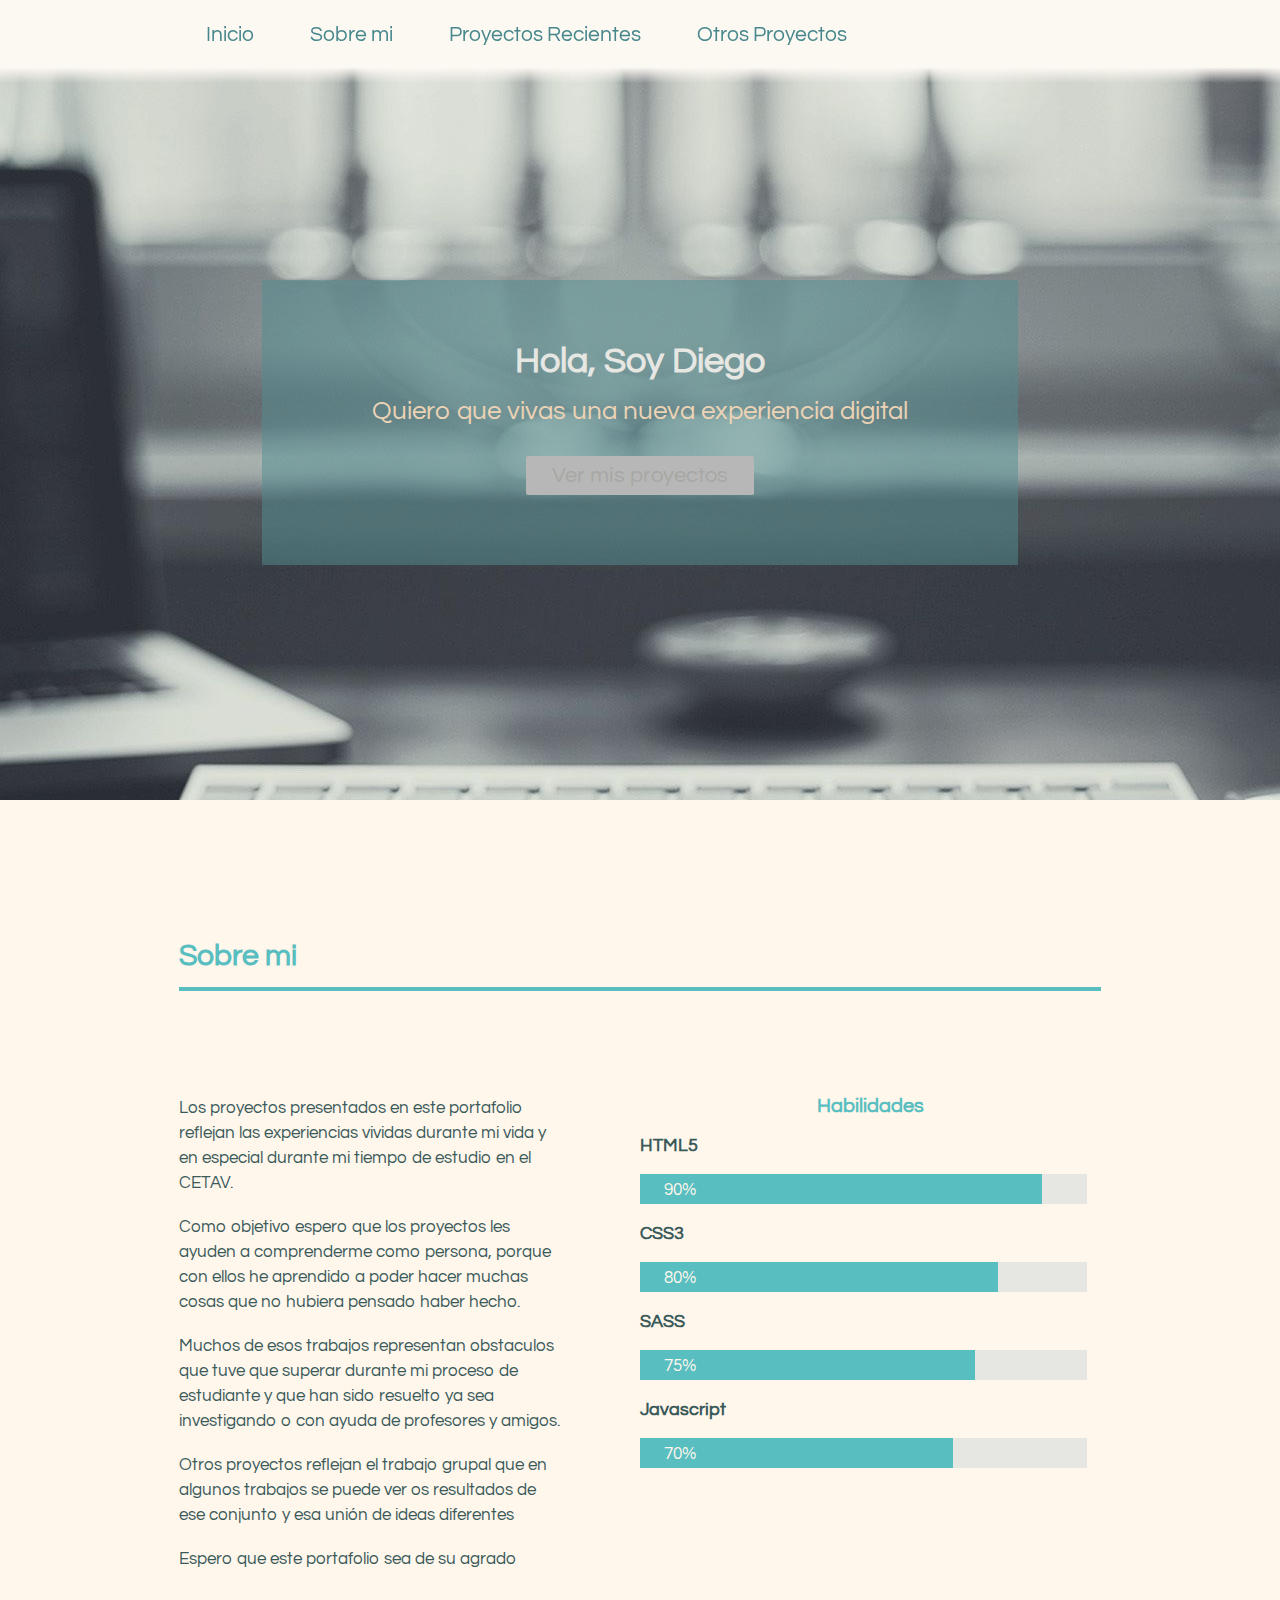
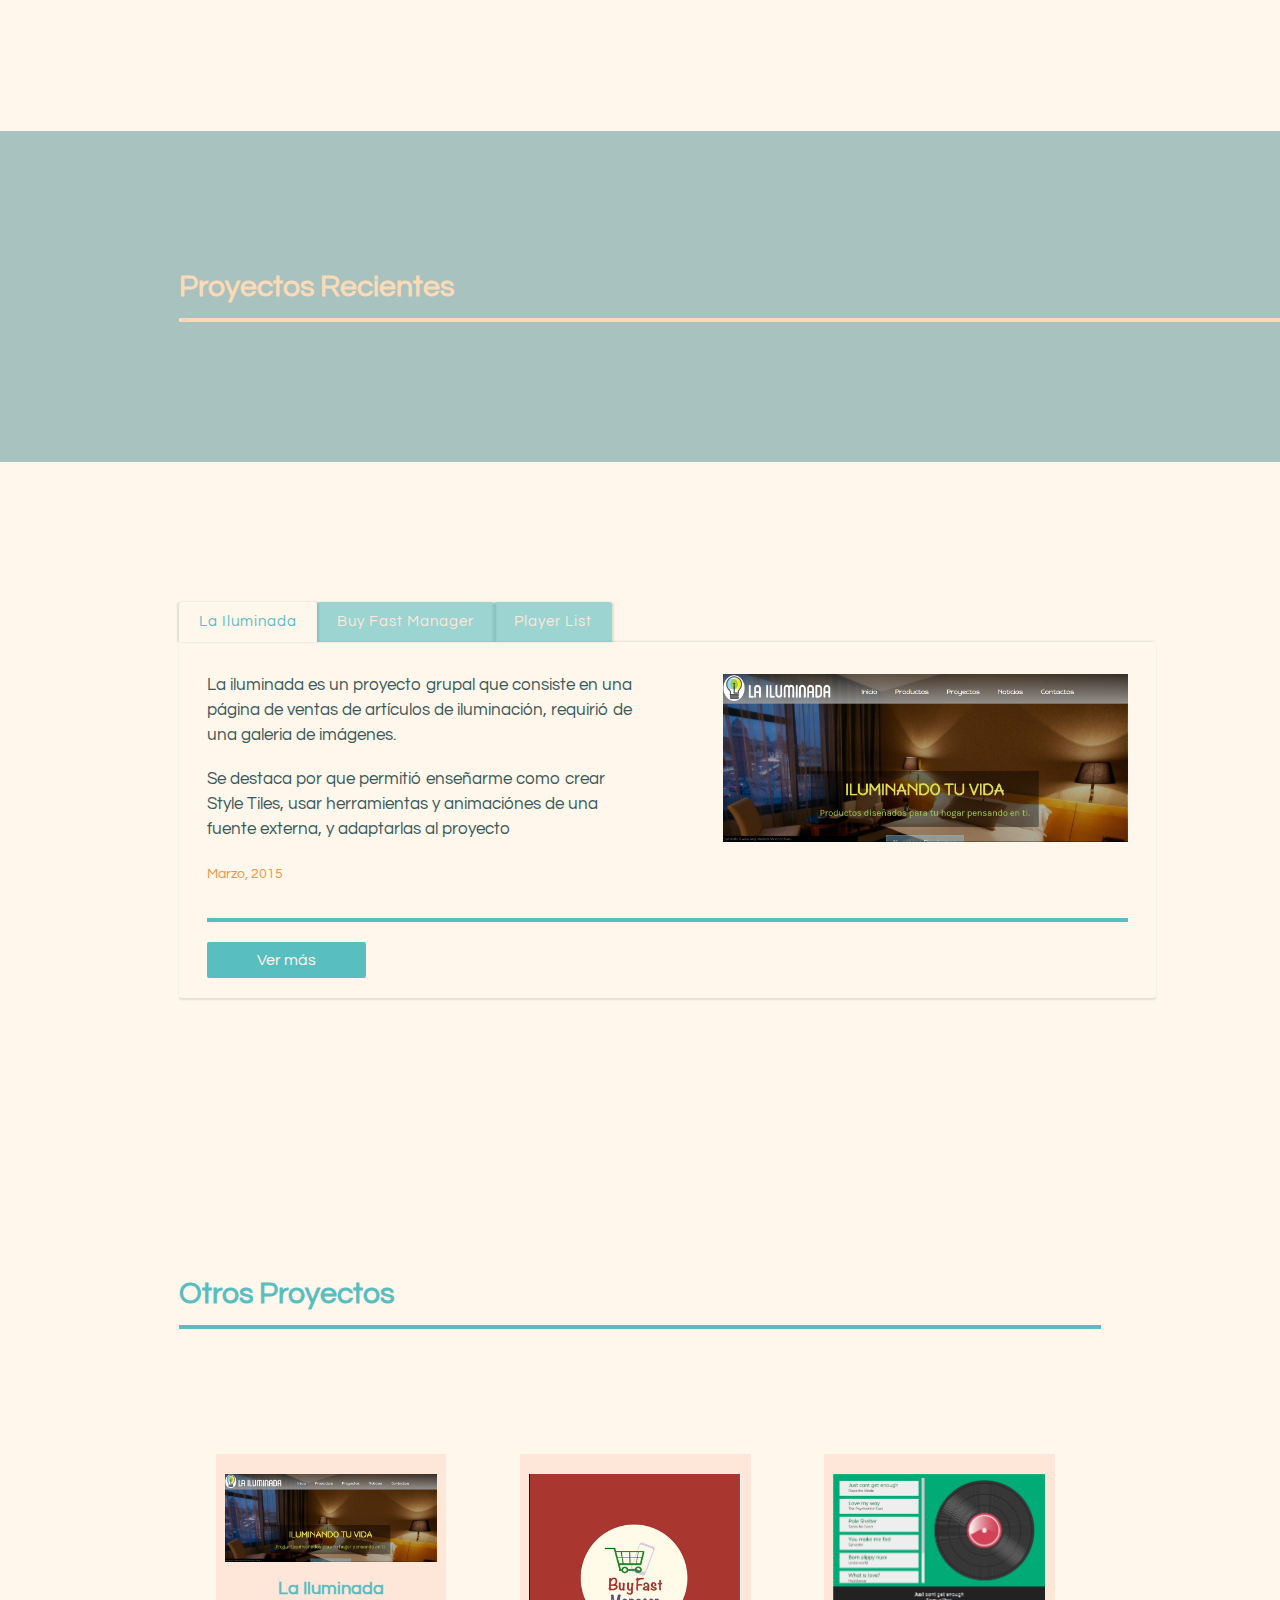
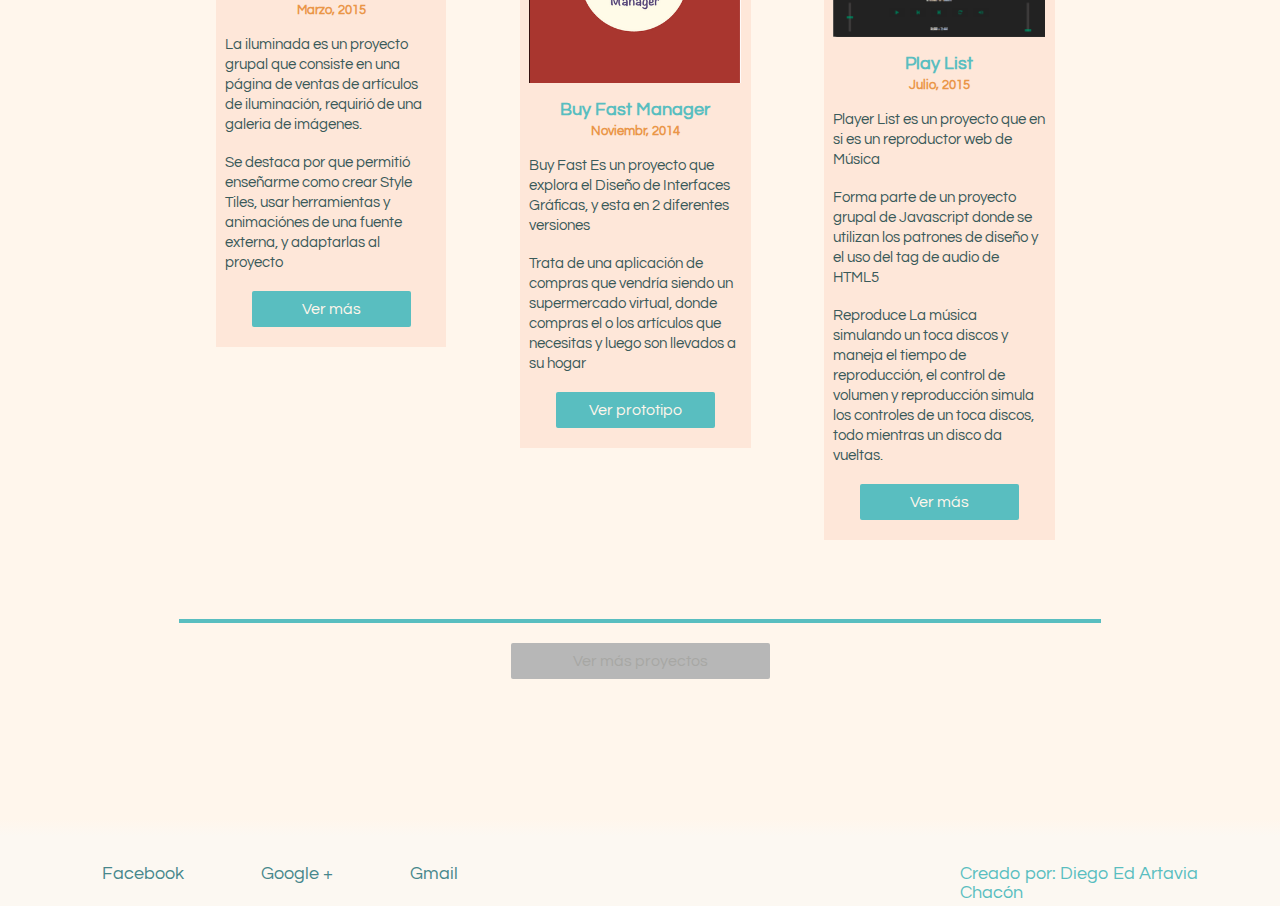
<file: index.html>
<!DOCTYPE html>

<html>
	<head>
		<meta charset="utf-8"/>
		<title>Diego Artavia Chacón -  Portafolio</title>
		<link rel="stylesheet" type="text/css" href="css/styles.css" media="screen">
	</head>
	<body>
		<header class="header-principal">
			<nav class="principal">
				<ul class="nav-principal">
					<li><a href="#">Inicio</a></li>
					<li><a href="#about">Sobre mi</a></li>
					<li><a href="#recents">Proyectos Recientes </a></li>
					<li><a href="#other">Otros Proyectos</a></li>
				</ul><!-- .nav-principal -->
			</nav><!-- .principal -->
			<div  class="header-title">
				<div class="principal-title">
					<h1>Hola, Soy Diego</h1> 
					<p class="gag-info">Quiero que vivas una nueva experiencia digital</p>
					<p class="principal-button"><a class="disable-button" href="##allprojects/allprojects.html">Ver mis proyectos</a></p>
				</div>
			</div><!-- .slider -->
		</header>
		<div class="content">
			<div id="about" class="section section-aboutme">
				<h2>Sobre mi</h2>
				<div class="standard-text aboutme-info">
					<p>Los proyectos presentados en este portafolio reflejan las experiencias vividas durante mi vida y en especial durante mi tiempo de estudio en el CETAV.</p>
					<p>Como objetivo espero que los proyectos les ayuden a comprenderme como persona, porque con ellos he aprendido a poder hacer muchas cosas que no hubiera pensado haber hecho.</p>
					<p>Muchos de esos trabajos representan obstaculos que tuve que superar durante mi proceso de estudiante y que han sido resuelto ya sea investigando o con ayuda de profesores y amigos.</p>
					<p>Otros proyectos reflejan el trabajo grupal que en algunos trabajos se puede ver os resultados de ese conjunto y esa unión de ideas diferentes</p>
					<p>Espero que este portafolio sea de su agrado</p>
				</div>
				<div class="standard-text aboutme-skill">
					<h3>Habilidades</h3>
					<h4>HTML5</h4>
					<div class="skill-html5"><p>90%</p></div>
					<h4>CSS3</h4>
					<div class="skill-css3"><p>80%</p></div>
					<h4>SASS</h4>
					<div class="skill-sass"><p>75%</p></div>
					<h4>Javascript</h4>
					<div class="skill-js"><p>70%</p></div>
				</div>
			</div><!-- .section-aboutme -->
			<div id="recents" class="section-recents">
				<div class="recent-title">

					<h2>Proyectos Recientes</h2>
				</div>
				<div class="section recent-tabs">
					<input id="tab-1" type="radio" name="radio-set" class="tab-selector-1" checked="checked" />
					<label for="tab-1" class="tab-label-1">La Iluminada</label>

					<input id="tab-2" type="radio" name="radio-set" class="tab-selector-2" />
					<label for="tab-2" class="tab-label-2">Buy Fast Manager</label>

					<input id="tab-3" type="radio" name="radio-set" class="tab-selector-3" />
					<label for="tab-3" class="tab-label-3">Player List</label>

					<div class="clear-shadow"></div>

					<div id="tabs-group" class="recent-info">
						<div class="project">
							<div id="info-project" class="standard-text recent-content">
								<p>La iluminada es un proyecto grupal que consiste en una página de ventas de artículos de iluminación, requirió de una galeria de imágenes.</p>

								<p>Se destaca por que permitió enseñarme como crear Style Tiles, usar herramientas y animaciónes de una fuente externa, y adaptarlas al proyecto</p>

								<p><span>Marzo, 2015</span></p>
							</div>
							<div id="info-img" class="recent-img">
								<img src="img/lailuminada.png">
							</div>
							<div class="recent-links">
								<a class="button-info-dark" href="jobs/lailuminada/index.html" >Ver más</a>
							</div>
						</div>
					</div><!-- .recent-info -->
				</div>

			</div><!-- .section-recents -->
			<div  id="other" class="section section-others">
				<h2>Otros Proyectos</h2>
				<div class="other-container">
					<div class="other-cover">
						<div class="standard-text-mini other-project1 other-info">
							<img src="img/lailuminada.png">
							<h3>La Iluminada</h3>
							<h4>Marzo, 2015</h4>
							<p>La iluminada es un proyecto grupal que consiste en una página de ventas de artículos de iluminación, requirió de una galeria de imágenes.</p>

							<p>Se destaca por que permitió enseñarme como crear Style Tiles, usar herramientas y animaciónes de una fuente externa, y adaptarlas al proyecto</p>
							<a class="button-info-dark" href="jobs/lailuminada/index.html">Ver más</a>
						</div><!-- .other-info -->
					</div>
					<div class="other-cover">
						<div class="standard-text-mini other-project2 other-info">
							<img src="img/BuyFast_v1.png">
							<h3>Buy Fast Manager</h3>
							<h4>Noviembr, 2014</h4>
							<p>Buy Fast Es un proyecto que explora el Diseño de Interfaces Gráficas, y esta en 2 diferentes versiones</p><p>Trata de una aplicación de compras que vendría siendo un supermercado virtual, donde compras el o los artículos que necesitas y luego son llevados a su hogar</p>
							<a class="button-info-dark" href="https://invis.io/T54EXSIBR">Ver prototipo</a>
						</div><!-- .other-info -->
					</div>
					<div class="other-cover">
						<div class="standard-text-mini other-project3 other-info">
							<img src="img/tocaDisco.png">
							<h3>Play List</h3>
							<h4>Julio, 2015</h4>
							<p>Player List es un proyecto que en si es un reproductor web de Música</p><p>Forma parte de un proyecto grupal de Javascript donde se utilizan los patrones de diseño y el uso del tag de audio de HTML5</p>
							<p>Reproduce La música simulando un toca discos y maneja el tiempo de reproducción, el control de volumen y reproducción simula los controles de un toca discos, todo mientras un disco da vueltas.</p>

							<a class="button-info-dark" href="jobs/playList/index.html">Ver más</a>
						</div><!-- .other-info -->
					</div>
				</div>
				<a class="disable-button big-button" href="##allprojects/allprojects.html">Ver más proyectos</a>

			</div><!-- .section-others -->
			<div id="contact" class="section section-contact">
				<h2>Contacto</h2>
				<p>Cel: 0000-0000</p>
				<p>E-mail: diartch25@gmail.com</p>
				<p>Nota: Este sistema es solo un ejemplo</p>
				<form id="message" name="formgroup" class="contact-form" action="">
					<p id="advice" class="formadvice"><span>Escriba sus datos aquí<span></p>
					<label for="message">Nombre</label>
					<input id="name" name="inputname" class="mov-inputs space-form" type="text"  placeholder="Roberto Ejemplo">
					<label for="message">E-mail</label>
					<input id="email" name="inputmail" class="mov-inputs space-form" type="text"  placeholder="ejemplo00@tumail.com">
					<label for="message">Mensaje</label>
					<textarea id="text-message" name="speak" id="" cols="30" rows="10" placeholder="Escriba el blah! blah! blah! que quieras"></textarea>
					 <input id="send" class="button-input" type="submit" name="send" value="Enviar">
				</form>
			</div><!-- .section-contacts -->
		</div><!-- .content -->
		<footer>
			<nav>
				<ul class="nav-footer">
					<li class="foot-facebook"><a href="https://es-es.facebook.com/">Facebook</a></li>
					<li class="foot-google+"><a href="https://accounts.google.com/ServiceLogin?service=mail&passive=true&rm=false&continue=https://mail.google.com/mail/&ss=1&scc=1&ltmpl=default&ltmplcache=2&emr=1&osid=1">Google +</a></li>
					<li class="foot-gmail"><a href="https://accounts.google.com/ServiceLogin?service=mail&passive=true&rm=false&continue=https://mail.google.com/mail/&ss=1&scc=1&ltmpl=default&ltmplcache=2&emr=1&osid=1">Gmail</a></li>
				</ul>
				<p>Creado por: Diego Ed Artavia Chacón</p>
			</nav>
		</footer>
	</body>
	<script type="text/javascript" src="js/jquery.js"></script>
	<script type="text/javascript" src="js/main.js"></script>
</html>
</file>
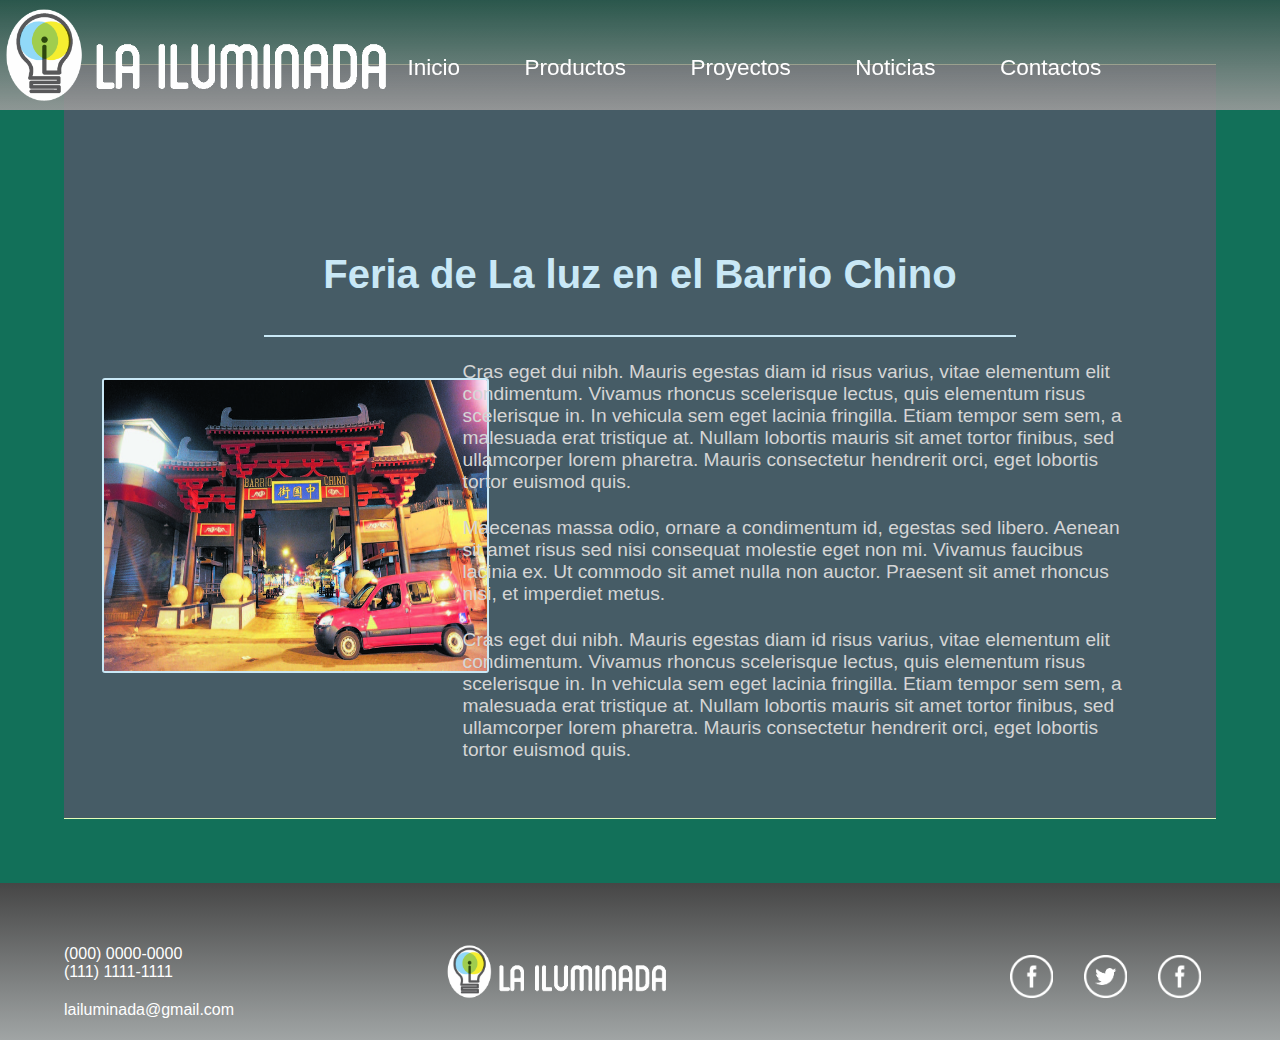
<file: jobs/lailuminada/Noticia/noticia.html>
<!DOCTYPE html>

<html>
	<head>
		<meta charset="UTF-8">
		<title>Noticia - La Iluminada</title>
		<link rel="stylesheet" type="text/css" href="../css/styles.css">
	</head>
	<body>
		<header class="header-products">
			<div class="nav-banner">
				<a href="../index.html"><img class="logo" src="../img/lailuminada.png"></a>
				<nav class="header-nav">
					<ul class="first-nav">
			            <li class="first-li"><a href="../index.html">Inicio</a></li>
			            <li class="first-li"><a href="../index.html#product">Productos</a>
				            <ul class="sub-menu">
				            	<li><a href="../productos/productos.html">Todos los Productos</a></li>
					            <li><a href="../productos/luces-exterior.html">Luces de Exterior</a></li>
					            <li><a href="../productos/luces-interior.html">Luces de interior</a></li>
					            <li><a href="../productos/luces-led.html">Luces led</a></li>
					            <li><a href="../productos/luces-habitacion.html">Luces de habitacion</a></li>   
				            </ul>
			            </li>
			            <li class="first-li"><a href="../proyectos/proyectos.html">Proyectos</a></li>
			            <li class="first-li"><a href="../index.html#news">Noticias</a></li>
			            <li class="first-li"><a href="../index.html#message">Contactos</a></li>
	          		</ul>
	          	</nav>
          	</div>
          	<section class="subsection subsection-infobox">
				<div class="div-infobox">
					<h2>Feria de La luz en el Barrio Chino</h2>
					<div class="div-infobox-title">
						<img class="img-noticia" src="../img/b-chino-luz.jpg">
					</div>
					<div class="div-infobox-content">
						<p>Cras eget dui nibh. Mauris egestas diam id risus varius, vitae elementum elit condimentum. Vivamus rhoncus scelerisque lectus, quis elementum risus scelerisque in. In vehicula sem eget lacinia fringilla. Etiam tempor sem sem, a malesuada erat tristique at. Nullam lobortis mauris sit amet tortor finibus, sed ullamcorper lorem pharetra. Mauris consectetur hendrerit orci, eget lobortis tortor euismod quis.</p>
						<p> Maecenas massa odio, ornare a condimentum id, egestas sed libero. Aenean sit amet risus sed nisi consequat molestie eget non mi. Vivamus faucibus lacinia ex. Ut commodo sit amet nulla non auctor. Praesent sit amet rhoncus nisi, et imperdiet metus. </p>
						<p>Cras eget dui nibh. Mauris egestas diam id risus varius, vitae elementum elit condimentum. Vivamus rhoncus scelerisque lectus, quis elementum risus scelerisque in. In vehicula sem eget lacinia fringilla. Etiam tempor sem sem, a malesuada erat tristique at. Nullam lobortis mauris sit amet tortor finibus, sed ullamcorper lorem pharetra. Mauris consectetur hendrerit orci, eget lobortis tortor euismod quis.</p>
					</div>
				</div>
			</section>
		</header>
		<footer>
			<div class="contacts">
				<p><a href="#">(000) 0000-0000</a><br/>
				<a href="#">(111) 1111-1111</a></p>
				<p><a href="#">lailuminada@gmail.com</a></p>
			</div>
			<a href="../index.html" class="logo-central"><img class="logo-footer" src="../img/lailuminada.png"></a>
			<div class="social-network">
				<ul>
					<li class="foot-facebook"><a href="https://es-es.facebook.com/">Facebook</a></li>
					<li class="foot-twiter"><a href="https://twitter.com/?lang=es">Twitter</a></li>
					<li class="foot-facebook"><a href="https://es-es.facebook.com/">Other</a></li>
				</ul>
			</div>
		</footer>
	</body>

</html>
</file>
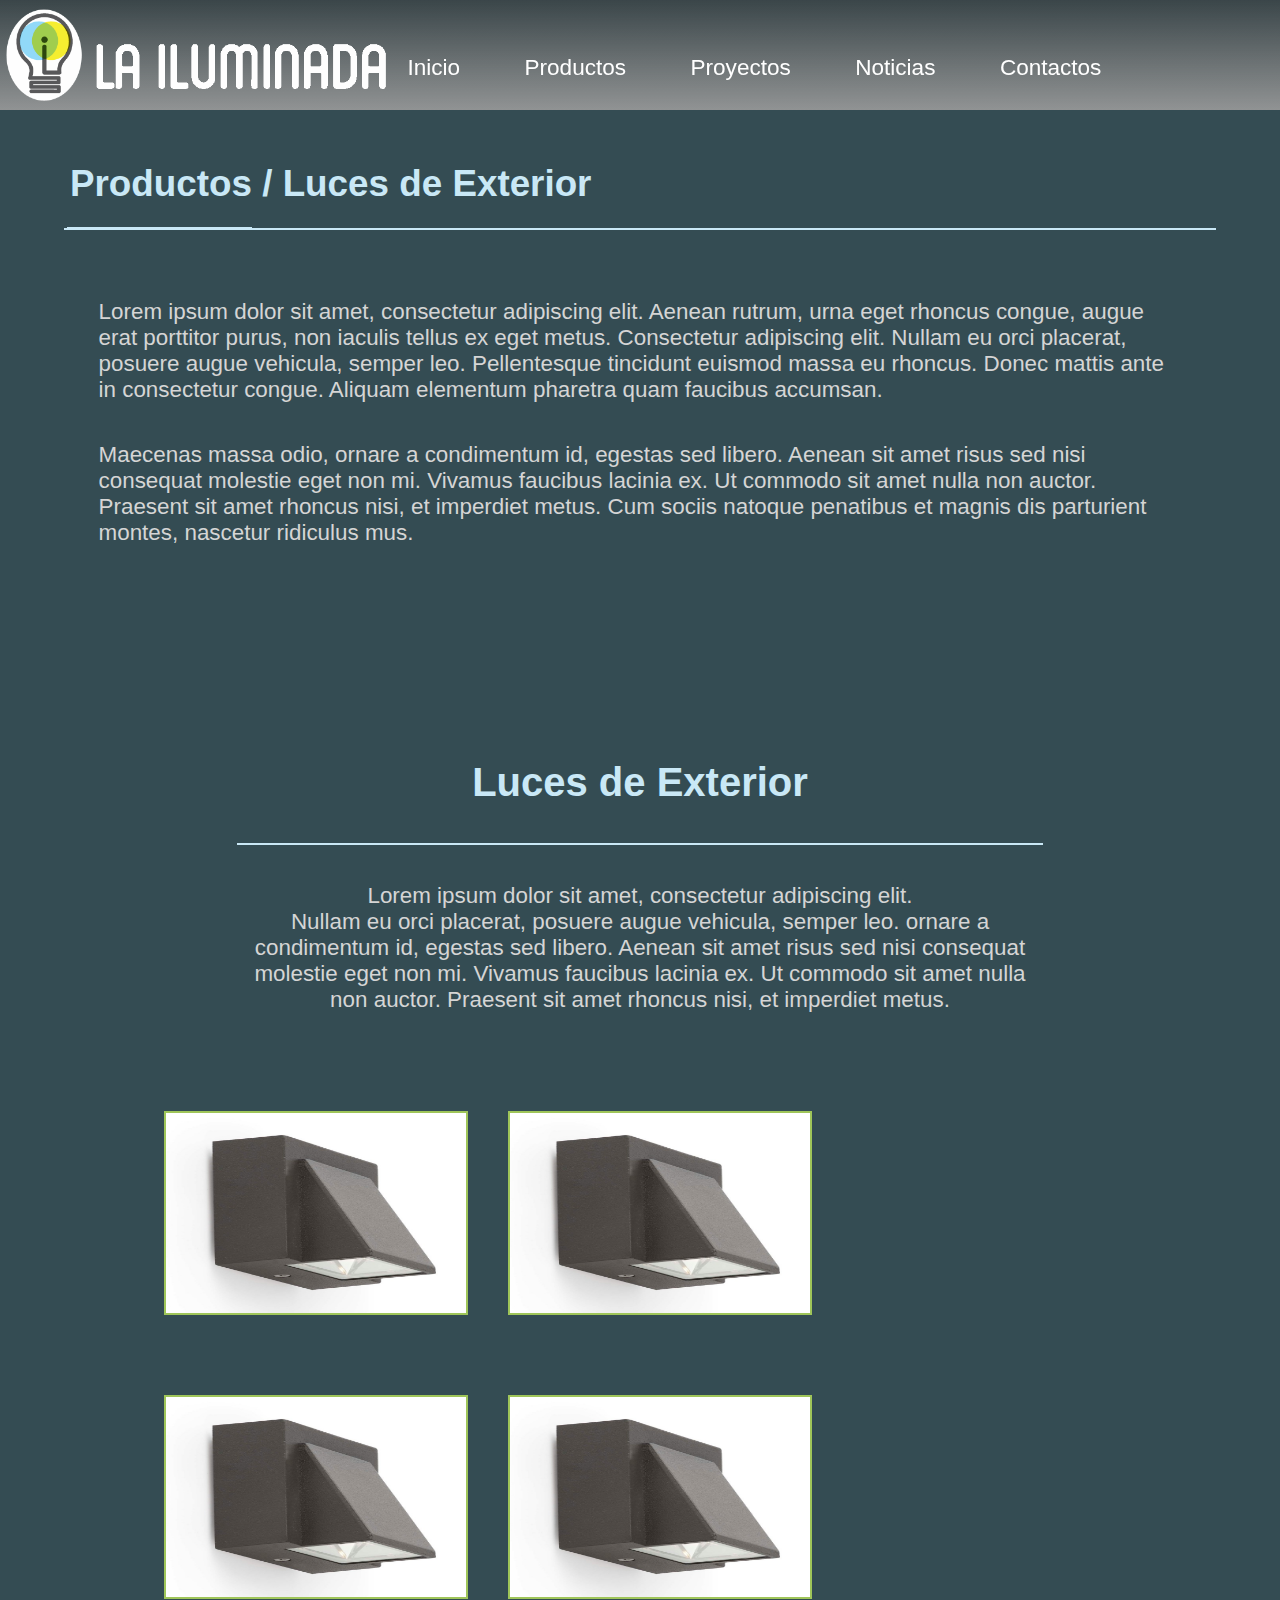
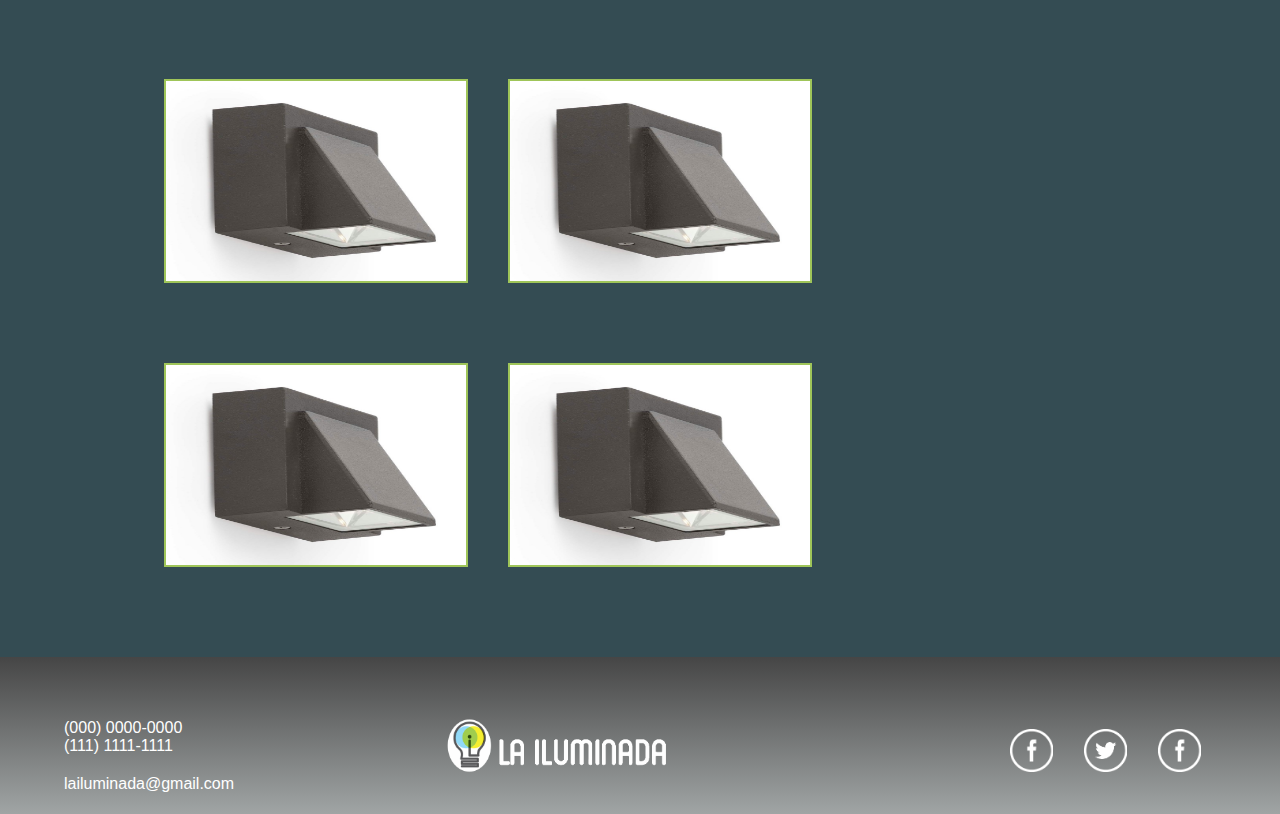
<file: jobs/lailuminada/productos/luces-exterior.html>
<!DOCTYPE html>

<html>
	<head>
		<meta charset="UTF-8">
		<title>Luces de Exterior - La Iluminada</title>
		<link rel="stylesheet" type="text/css" href="../css/styles.css">
		<link rel="stylesheet" type="text/css" href="../css/hover-especial.css">
	</head>
	<body>
		<header class="header-products">
			<div class="nav-banner">
				<a href="../index.html"><img class="logo" src="../img/lailuminada.png"></a>
				<nav class="header-nav">
					<ul class="first-nav">
			            <li class="first-li"><a href="../index.html">Inicio</a></li>
			            <li class="first-li"><a href="../index.html#product">Productos</a>
				            <ul class="sub-menu">
				            	<li><a href="productos.html">Todos los Productos</a></li>
					            <li><a href="luces-exterior.html">Luces de Exterior</a></li>
					            <li><a href="luces-interior.html">Luces de interior</a></li>
					            <li><a href="luces-led.html">Luces led</a></li>
					            <li><a href="luces-habitacion.html">Luces de habitacion</a></li>   
				            </ul>
			            </li>
			            <li class="first-li"><a href="../proyectos/proyectos.html">Proyectos</a></li>
			            <li class="first-li"><a href="../index.html#news">Noticias</a></li>
			            <li class="first-li"><a href="../index.html#message">Contactos</a></li>
	          		</ul>
	          	</nav>
          	</div>
			<div class="subsection title-header-subsection">
			    <h1><a href="productos.html">Productos</a> / Luces de Exterior</h1>

			    <p>Lorem ipsum dolor sit amet, consectetur adipiscing elit. Aenean rutrum, urna eget rhoncus congue, augue erat porttitor purus, non iaculis tellus ex eget metus. Consectetur adipiscing elit.
				Nullam eu orci placerat, posuere augue vehicula, semper leo. Pellentesque tincidunt euismod massa eu rhoncus. Donec mattis ante in consectetur congue. Aliquam elementum pharetra quam faucibus accumsan.</p>
				<p> Maecenas massa odio, ornare a condimentum id, egestas sed libero. Aenean sit amet risus sed nisi consequat molestie eget non mi. Vivamus faucibus lacinia ex. Ut commodo sit amet nulla non auctor. Praesent sit amet rhoncus nisi, et imperdiet metus. Cum sociis natoque penatibus et magnis dis parturient montes, nascetur ridiculus mus.</p>
			</div><!-- subsection title-header-subsection -->
		</header>
		<section class="subsection subsection-products">
			<h2>Luces de Exterior</h2>
			<p>Lorem ipsum dolor sit amet, consectetur adipiscing elit.<br/>
			Nullam eu orci placerat, posuere augue vehicula, semper leo. ornare a condimentum id, egestas sed libero. Aenean sit amet risus sed nisi consequat molestie eget non mi. Vivamus faucibus lacinia ex. Ut commodo sit amet nulla non auctor. Praesent sit amet rhoncus nisi, et imperdiet metus. 
			</p>
			<div class="div-category">
				<div class="div-cat div-cat-principal">
					<img src="../img/kamal_Aplique.JPG">
					<div class="deco deco-top"></div>
					<div class="deco deco-lower"></div>
					<div class="div-information">
						<h3>Circle Bell</h3>
						<p>Cada bombilla LED se codifica con una carta para ayudarle a identificar la forma perfecta para su fijación.</p>
						<a href="producto/lampara1.html">Ver más</a>
					</div>
				</div><!-- div-cat-principal -->
				<div class="div-cat div-cat-principal">
					<img src="../img/kamal_Aplique.JPG">
					<div class="deco deco-top"></div>
					<div class="deco deco-lower"></div>
					<div class="div-information">
						<h3>Circle Bell Dúo</h3>
						<p>Cada bombilla LED se codifica con una carta para ayudarle a identificar la forma perfecta para su fijación.</p>
						<a href="producto/lampara1.html">Ver más</a>
					</div>
				</div><!-- div-cat-principal -->
				<div class="div-cat div-cat-principal">
					<img src="../img/kamal_Aplique.JPG">
					<div class="deco deco-top"></div>
					<div class="deco deco-lower"></div>
					<div class="div-information">
						<h3>Grass Air</h3>
						<p>Cada bombilla LED se codifica con una carta para ayudarle a identificar la forma perfecta para su fijación.</p>
						<a href="producto/lampara1.html">Ver más</a>
					</div>
				</div><!-- div-cat-principal -->
				<div class="div-cat div-cat-principal">
					<img src="../img/kamal_Aplique.JPG">
					<div class="deco deco-top"></div>
					<div class="deco deco-lower"></div>
					<div class="div-information">
						<h3>Zodiac Led</h3>
						<p>Cada bombilla LED se codifica con una carta para ayudarle a identificar la forma perfecta para su fijación.</p>
						<a href="producto/lampara1.html">Ver más</a>
					</div>
				</div><!-- div-cat-principal -->
				<div class="div-cat div-cat-principal">
					<img src="../img/kamal_Aplique.JPG">
					<div class="deco deco-top"></div>
					<div class="deco deco-lower"></div>
					<div class="div-information">
						<h3>Sally Iluminate</h3>
						<p>Cada bombilla LED se codifica con una carta para ayudarle a identificar la forma perfecta para su fijación.</p>
						<a href="producto/lampara1.html">Ver más</a>
					</div>
				</div><!-- div-cat-principal -->
				<div class="div-cat div-cat-principal">
					<img src="../img/kamal_Aplique.JPG">
					<div class="deco deco-top"></div>
					<div class="deco deco-lower"></div>
					<div class="div-information">
						<h3>Sanjay Tan</h3>
						<p>Cada bombilla LED se codifica con una carta para ayudarle a identificar la forma perfecta para su fijación.</p>
						<a href="producto/lampara1.html">Ver más</a>
					</div>
				</div><!-- div-cat-principal -->
				<div class="div-cat div-cat-principal">
					<img src="../img/kamal_Aplique.JPG">
					<div class="deco deco-top"></div>
					<div class="deco deco-lower"></div>
					<div class="div-information">
						<h3>Circle Red Dention</h3>
						<p>Cada bombilla LED se codifica con una carta para ayudarle a identificar la forma perfecta para su fijación.</p>
						<a href="producto/lampara1.html">Ver más</a>
					</div>
				</div><!-- div-cat-principal -->
				<div class="div-cat div-cat-principal">
					<img src="../img/kamal_Aplique.JPG">
					<div class="deco deco-top"></div>
					<div class="deco deco-lower"></div>
					<div class="div-information">
						<h3>Circle Post</h3>
						<p>Cada bombilla LED se codifica con una carta para ayudarle a identificar la forma perfecta para su fijación.</p>
						<a href="producto/lampara1.html">Ver más</a>
					</div>
				</div><!-- div-cat-principal -->

			</div>
		</section><!-- subsection subsection-products -->
		<footer>
			<div class="contacts">
				<p><a href="#">(000) 0000-0000</a><br/>
				<a href="#">(111) 1111-1111</a></p>
				<p><a href="#">lailuminada@gmail.com</a></p>
			</div>
			<a href="../index.html" class="logo-central"><img class="logo-footer" src="../img/lailuminada.png"></a>
			<div class="social-network">
				<ul>
					<li class="foot-facebook"><a href="https://es-es.facebook.com/">Facebook</a></li>
					<li class="foot-twiter"><a href="https://twitter.com/?lang=es">Twitter</a></li>
					<li class="foot-facebook"><a href="https://es-es.facebook.com/">Other</a></li>
				</ul>
			</div>
		</footer>
	</body>

</html>
</file>
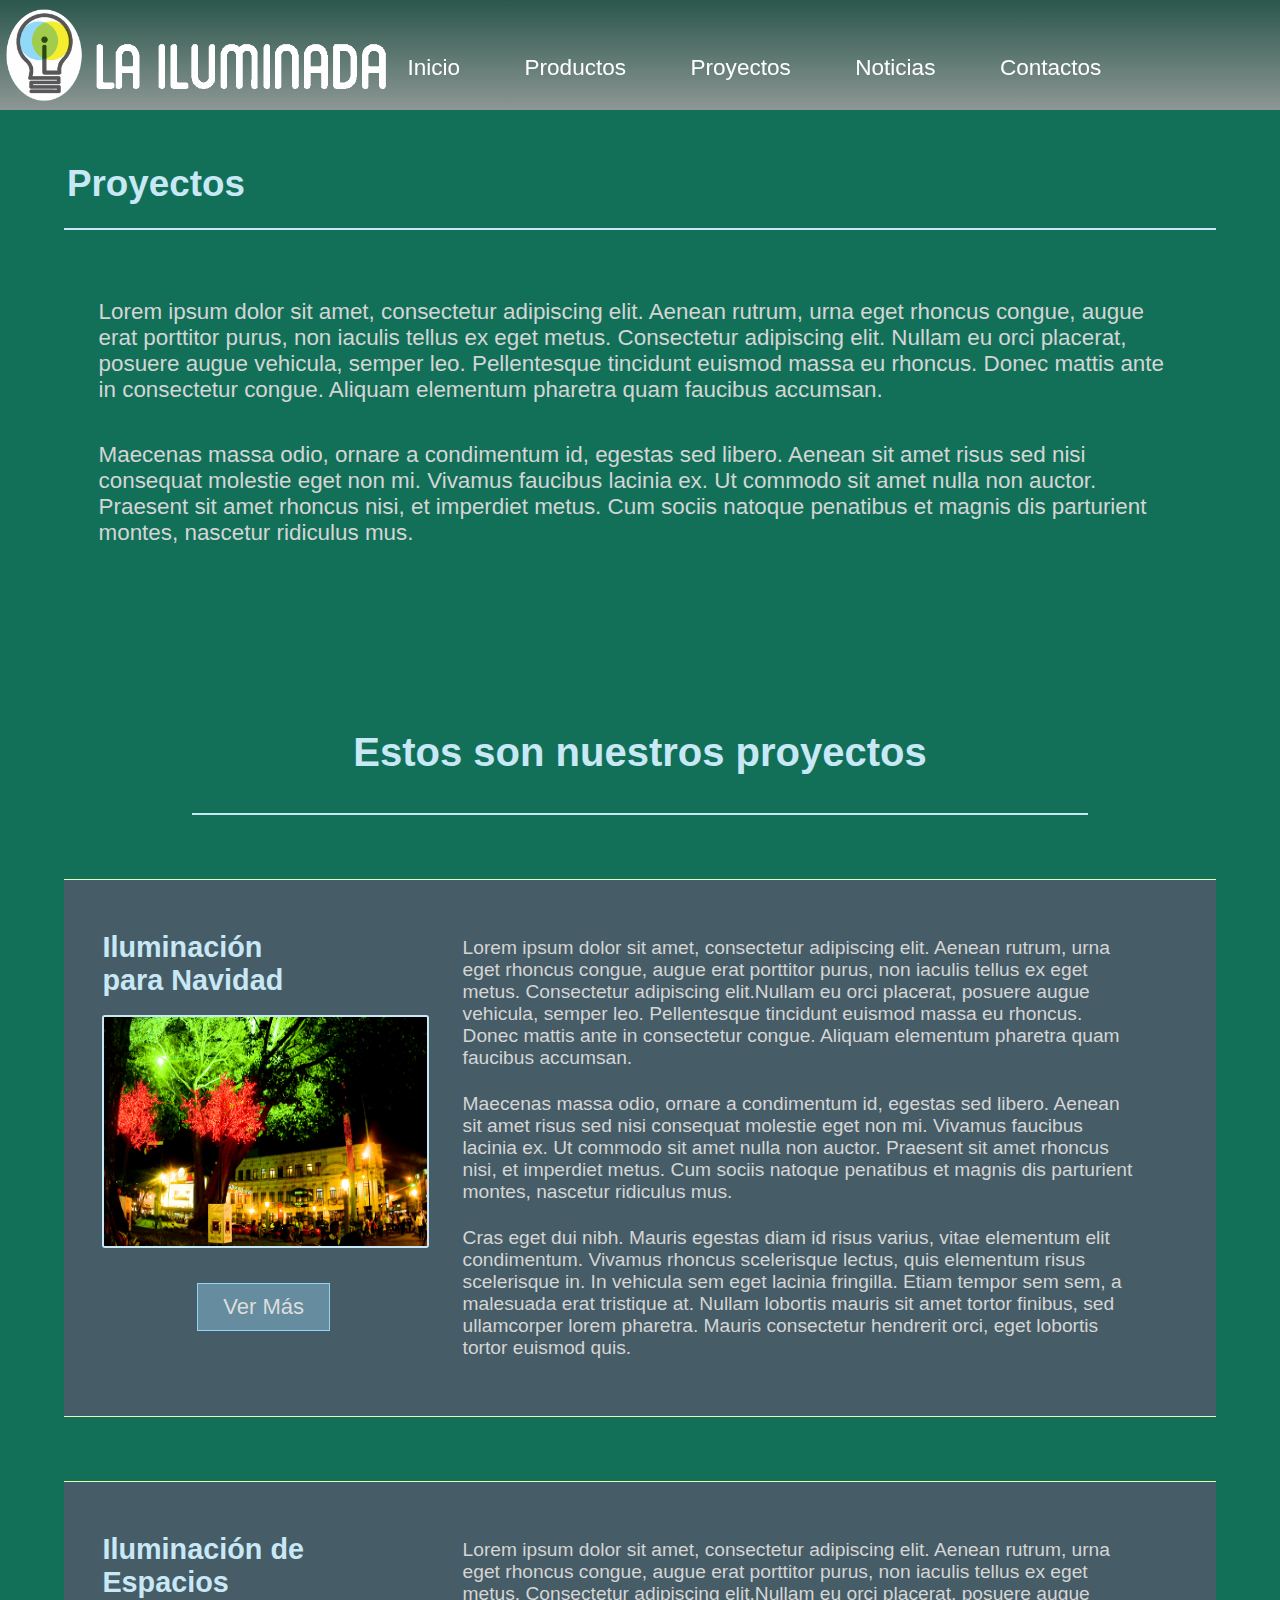
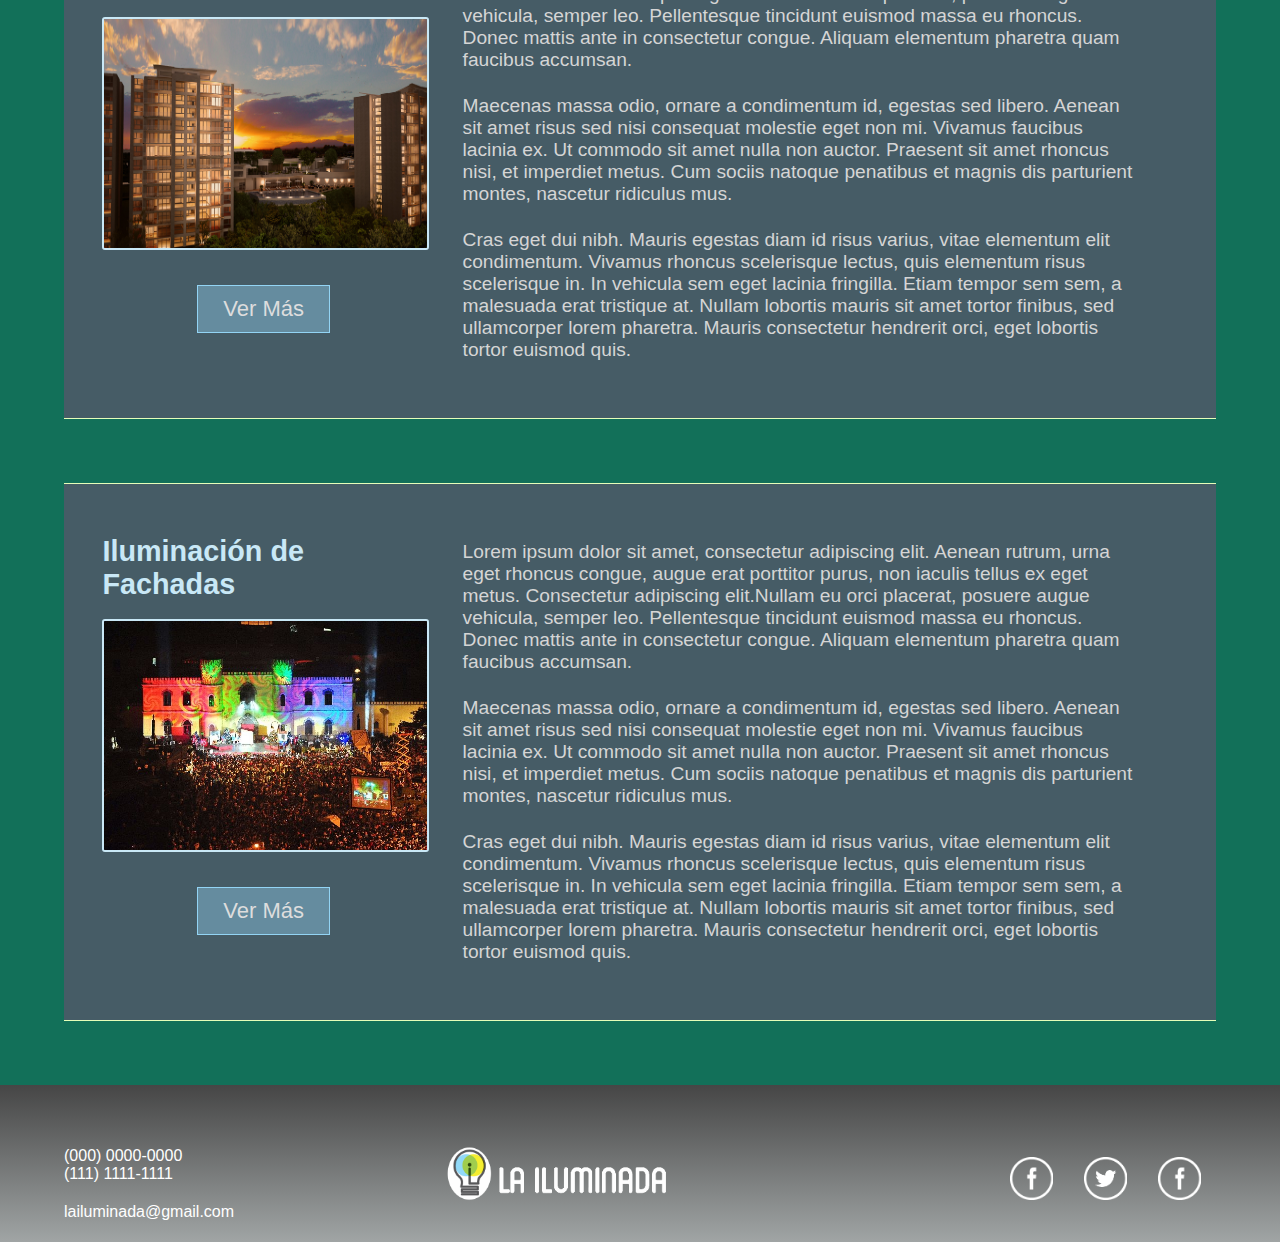
<file: jobs/lailuminada/proyectos/proyectos.html>
<!DOCTYPE html>

<html>
	<head>
		<meta charset="UTF-8">
		<title>Proyectos - La Iluminada</title>
		<link rel="stylesheet" type="text/css" href="../css/styles.css">
		<link rel="stylesheet" type="text/css" href="../css/hover-especial.css">
	</head>
	<body>
		<header class="header-projects-news">
			<div class="nav-banner">
				<a href="../index.html"><img class="logo" src="../img/lailuminada.png"></a>
				<nav class="header-nav">
					<ul class="first-nav">
			            <li class="first-li"><a href="../index.html">Inicio</a></li>
			            <li class="first-li"><a href="../index.html#product">Productos</a>
				            <ul class="sub-menu">
				            	<li><a href="../productos/productos.html">Todos los Productos</a></li>
					            <li><a href="../productos/luces-exterior.html">Luces de Exterior</a></li>
					            <li><a href="../productos/luces-interior.html">Luces de interior</a></li>
					            <li><a href="../productos/luces-led.html">Luces led</a></li>
					            <li><a href="../productos/luces-habitacion.html">Luces de habitacion</a></li>   
				            </ul>
			            </li>
			            <li class="first-li"><a href="../proyectos/proyectos.html">Proyectos</a></li>
			            <li class="first-li"><a href="../index.html#news">Noticias</a></li>
			            <li class="first-li"><a href="../index.html#message">Contactos</a></li>
	          		</ul>
	          	</nav>
          	</div>
			<div class="subsection title-header-subsection">
			    <h1>Proyectos</h1>

			    <p>Lorem ipsum dolor sit amet, consectetur adipiscing elit. Aenean rutrum, urna eget rhoncus congue, augue erat porttitor purus, non iaculis tellus ex eget metus. Consectetur adipiscing elit.
				Nullam eu orci placerat, posuere augue vehicula, semper leo. Pellentesque tincidunt euismod massa eu rhoncus. Donec mattis ante in consectetur congue. Aliquam elementum pharetra quam faucibus accumsan.</p>
				<p> Maecenas massa odio, ornare a condimentum id, egestas sed libero. Aenean sit amet risus sed nisi consequat molestie eget non mi. Vivamus faucibus lacinia ex. Ut commodo sit amet nulla non auctor. Praesent sit amet rhoncus nisi, et imperdiet metus. Cum sociis natoque penatibus et magnis dis parturient montes, nascetur ridiculus mus.</p>
			</div><!-- title-header -->
		</header>
		<section class="subsection subsection-infobox">
			<h2>Estos son nuestros proyectos</h2>
			<div class="div-infobox">
				<div class="div-infobox-title">
					<h2>Iluminación para Navidad</h2>
					<img src="../img/sanjose-luz.jpg">
					<p class="header-button"><a class="button-products" href="proyecto/proyecto.html">Ver Más</a></p>
				</div>
				<div class="div-infobox-content">
					<p>Lorem ipsum dolor sit amet, consectetur adipiscing elit. Aenean rutrum, urna eget rhoncus congue, augue erat porttitor purus, non iaculis tellus ex eget metus. Consectetur adipiscing elit.Nullam eu orci placerat, posuere augue vehicula, semper leo. Pellentesque tincidunt euismod massa eu rhoncus. Donec mattis ante in consectetur congue. Aliquam elementum pharetra quam faucibus accumsan.</p>
					<p> Maecenas massa odio, ornare a condimentum id, egestas sed libero. Aenean sit amet risus sed nisi consequat molestie eget non mi. Vivamus faucibus lacinia ex. Ut commodo sit amet nulla non auctor. Praesent sit amet rhoncus nisi, et imperdiet metus. Cum sociis natoque penatibus et magnis dis parturient montes, nascetur ridiculus mus.</p>
					<p>Cras eget dui nibh. Mauris egestas diam id risus varius, vitae elementum elit condimentum. Vivamus rhoncus scelerisque lectus, quis elementum risus scelerisque in. In vehicula sem eget lacinia fringilla. Etiam tempor sem sem, a malesuada erat tristique at. Nullam lobortis mauris sit amet tortor finibus, sed ullamcorper lorem pharetra. Mauris consectetur hendrerit orci, eget lobortis tortor euismod quis.</p>
				</div>
			</div>
			<div class="div-infobox">
				<div class="div-infobox-title">
					<h2>Iluminación de Espacios</h2>
					<img src="../img/luz-endepa.jpg">
					<p class="header-button"><a class="button-products" href="proyecto/proyecto.html">Ver Más</a></p>
				</div>
				<div class="div-infobox-content">
					<p>Lorem ipsum dolor sit amet, consectetur adipiscing elit. Aenean rutrum, urna eget rhoncus congue, augue erat porttitor purus, non iaculis tellus ex eget metus. Consectetur adipiscing elit.Nullam eu orci placerat, posuere augue vehicula, semper leo. Pellentesque tincidunt euismod massa eu rhoncus. Donec mattis ante in consectetur congue. Aliquam elementum pharetra quam faucibus accumsan.</p>
					<p> Maecenas massa odio, ornare a condimentum id, egestas sed libero. Aenean sit amet risus sed nisi consequat molestie eget non mi. Vivamus faucibus lacinia ex. Ut commodo sit amet nulla non auctor. Praesent sit amet rhoncus nisi, et imperdiet metus. Cum sociis natoque penatibus et magnis dis parturient montes, nascetur ridiculus mus.</p>
					<p>Cras eget dui nibh. Mauris egestas diam id risus varius, vitae elementum elit condimentum. Vivamus rhoncus scelerisque lectus, quis elementum risus scelerisque in. In vehicula sem eget lacinia fringilla. Etiam tempor sem sem, a malesuada erat tristique at. Nullam lobortis mauris sit amet tortor finibus, sed ullamcorper lorem pharetra. Mauris consectetur hendrerit orci, eget lobortis tortor euismod quis.</p>
				</div>
			</div>
			<div class="div-infobox">
				<div class="div-infobox-title">
					<h2>Iluminación de Fachadas</h2>
					<img src="../img/museoniño-luz.jpg">
					<p class="header-button"><a class="button-products" href="proyecto/proyecto.html">Ver Más</a></p>
				</div>
				<div class="div-infobox-content">
					<p>Lorem ipsum dolor sit amet, consectetur adipiscing elit. Aenean rutrum, urna eget rhoncus congue, augue erat porttitor purus, non iaculis tellus ex eget metus. Consectetur adipiscing elit.Nullam eu orci placerat, posuere augue vehicula, semper leo. Pellentesque tincidunt euismod massa eu rhoncus. Donec mattis ante in consectetur congue. Aliquam elementum pharetra quam faucibus accumsan.</p>
					<p> Maecenas massa odio, ornare a condimentum id, egestas sed libero. Aenean sit amet risus sed nisi consequat molestie eget non mi. Vivamus faucibus lacinia ex. Ut commodo sit amet nulla non auctor. Praesent sit amet rhoncus nisi, et imperdiet metus. Cum sociis natoque penatibus et magnis dis parturient montes, nascetur ridiculus mus.</p>
					<p>Cras eget dui nibh. Mauris egestas diam id risus varius, vitae elementum elit condimentum. Vivamus rhoncus scelerisque lectus, quis elementum risus scelerisque in. In vehicula sem eget lacinia fringilla. Etiam tempor sem sem, a malesuada erat tristique at. Nullam lobortis mauris sit amet tortor finibus, sed ullamcorper lorem pharetra. Mauris consectetur hendrerit orci, eget lobortis tortor euismod quis.</p>
				</div>
			</div>
		</section>
		<footer>
			<div class="contacts">
				<p><a href="#">(000) 0000-0000</a><br/>
				<a href="#">(111) 1111-1111</a></p>
				<p><a href="#">lailuminada@gmail.com</a></p>
			</div>
			<a href="../index.html" class="logo-central"><img class="logo-footer" src="../img/lailuminada.png"></a>
			<div class="social-network">
				<ul>
					<li class="foot-facebook"><a href="https://es-es.facebook.com/">Facebook</a></li>
					<li class="foot-twiter"><a href="https://twitter.com/?lang=es">Twitter</a></li>
					<li class="foot-facebook"><a href="https://es-es.facebook.com/">Other</a></li>
				</ul>
			</div>
		</footer>
	</body>

</html>
</file>
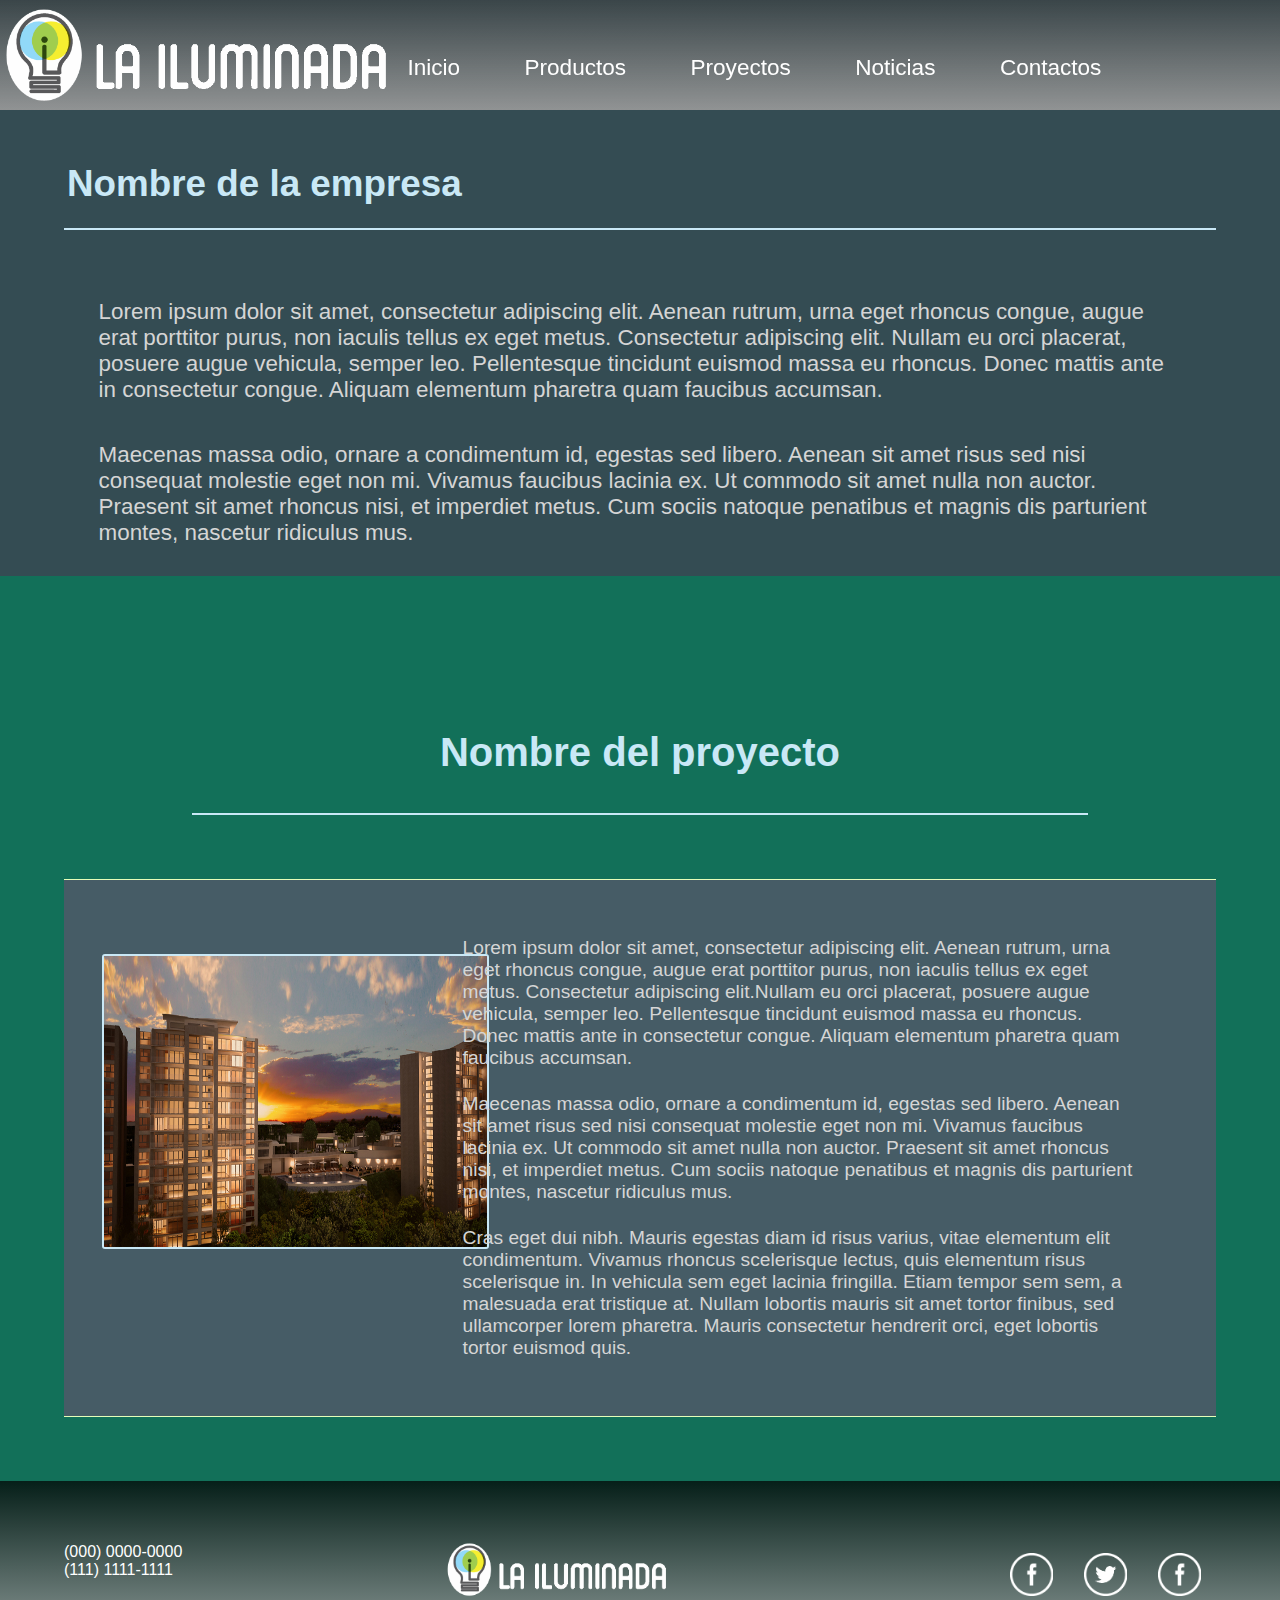
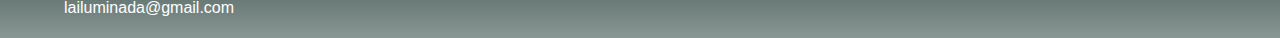
<file: jobs/lailuminada/proyectos/proyecto/proyecto.html>
<html>
	<head>
		<meta charset="UTF-8">
		<title>Proyecto - La Iluminada</title>
		<link rel="stylesheet" type="text/css" href="../../css/styles.css">
	</head>
	<body>
		<header class="header-products">
			<div class="nav-banner">
				<a href="#"><img class="logo" src="../../img/lailuminada.png"></a>
				<nav class="header-nav">
					<ul class="first-nav">
			            <li class="first-li"><a href="../../index.html">Inicio</a></li>
			            <li class="first-li"><a href="../../index.html#product">Productos</a>
				            <ul class="sub-menu">
				            	<li><a href="../productos.html">Todos los Productos</a></li>
					            <li><a href="../luces-exterior.html">Luces de Exterior</a></li>
					            <li><a href="../luces-interior.html">Luces de interior</a></li>
					            <li><a href="../luces-led.html">Luces led</a></li>
					            <li><a href="../luces-habitacion.html">Luces de habitacion</a></li>   
				            </ul>
			            </li>
			            <li class="first-li"><a href="../../proyectos/proyectos.html">Proyectos</a></li>
			            <li class="first-li"><a href="../../index.html#news">Noticias</a></li>
			            <li class="first-li"><a href="../../index.html#message">Contactos</a></li>
	          		</ul>
	          	</nav>
          	</div>
          	<div class="subsection title-header-subsection">
			    <h1>Nombre de la empresa</h1>

			    <p>Lorem ipsum dolor sit amet, consectetur adipiscing elit. Aenean rutrum, urna eget rhoncus congue, augue erat porttitor purus, non iaculis tellus ex eget metus. Consectetur adipiscing elit.
				Nullam eu orci placerat, posuere augue vehicula, semper leo. Pellentesque tincidunt euismod massa eu rhoncus. Donec mattis ante in consectetur congue. Aliquam elementum pharetra quam faucibus accumsan.</p>
				<p> Maecenas massa odio, ornare a condimentum id, egestas sed libero. Aenean sit amet risus sed nisi consequat molestie eget non mi. Vivamus faucibus lacinia ex. Ut commodo sit amet nulla non auctor. Praesent sit amet rhoncus nisi, et imperdiet metus. Cum sociis natoque penatibus et magnis dis parturient montes, nascetur ridiculus mus.</p>
			</div><!-- title-header -->
		</header>
		<section class="subsection subsection-infobox">
			<h2>Nombre del proyecto</h2>
			<div class="div-infobox">
				<div class="div-infobox-title">
					<img class="img-noticia" src="../../img/luz-endepa.jpg">
				</div>
				<div class="div-infobox-content">
					<p>Lorem ipsum dolor sit amet, consectetur adipiscing elit. Aenean rutrum, urna eget rhoncus congue, augue erat porttitor purus, non iaculis tellus ex eget metus. Consectetur adipiscing elit.Nullam eu orci placerat, posuere augue vehicula, semper leo. Pellentesque tincidunt euismod massa eu rhoncus. Donec mattis ante in consectetur congue. Aliquam elementum pharetra quam faucibus accumsan.</p>
					<p> Maecenas massa odio, ornare a condimentum id, egestas sed libero. Aenean sit amet risus sed nisi consequat molestie eget non mi. Vivamus faucibus lacinia ex. Ut commodo sit amet nulla non auctor. Praesent sit amet rhoncus nisi, et imperdiet metus. Cum sociis natoque penatibus et magnis dis parturient montes, nascetur ridiculus mus.</p>
					<p>Cras eget dui nibh. Mauris egestas diam id risus varius, vitae elementum elit condimentum. Vivamus rhoncus scelerisque lectus, quis elementum risus scelerisque in. In vehicula sem eget lacinia fringilla. Etiam tempor sem sem, a malesuada erat tristique at. Nullam lobortis mauris sit amet tortor finibus, sed ullamcorper lorem pharetra. Mauris consectetur hendrerit orci, eget lobortis tortor euismod quis.</p>
				</div>
			</div>
		<footer>
			<div class="contacts">
				<p><a href="#">(000) 0000-0000</a><br/>
				<a href="#">(111) 1111-1111</a></p>
				<p><a href="#">lailuminada@gmail.com</a></p>
			</div>
			<a href="../../index.html" class="logo-central"><img class="logo-footer" src="../../img/lailuminada.png"></a>
			<div class="social-network">
				<ul>
					<li class="foot-facebook"><a href="https://es-es.facebook.com/">Facebook</a></li>
					<li class="foot-twiter"><a href="https://twitter.com/?lang=es">Twitter</a></li>
					<li class="foot-facebook"><a href="https://es-es.facebook.com/">Other</a></li>
				</ul>
			</div>
		</footer>
	</body>

</html>
</file>
<file: css/styles.css>
@charset "UTF-8";
@import url(http://fonts.googleapis.com/css?family=Questrial);
.button-info-dark, .button-input {
  background: #59bec0;
  border: none;
  border-radius: 2px;
  box-sizing: border-box;
  color: #fff6ec;
  display: inline-block;
  font-size: 16px;
  height: 36px;
  padding: 10px 0;
  text-align: center;
  transition: all 0.7s cubic-bezier(0.23, 1, 0.32, 1);
  width: 159px; }
  .button-info-dark:hover, .button-input:hover {
    background: #e6e6e2;
    color: #59bec0;
    transition: all 0.7s cubic-bezier(0.23, 1, 0.32, 1); }

.principal {
  background: -webkit-linear-gradient(bottom, #fcf8f2 0%, #fcf8f2 81%, rgba(255, 255, 255, 0) 100%);
  background: -moz-linear-gradient(bottom, #fcf8f2 0%, #fcf8f2 81%, rgba(255, 255, 255, 0) 100%);
  background: -webkit-linear-gradient(bottom, #fcf8f2 0%, #fcf8f2 81%, rgba(255, 255, 255, 0) 100%);
  background: -ms-linear-gradient(bottom, #fcf8f2 0%, #fcf8f2 81%, rgba(255, 255, 255, 0) 100%);
  background: linear-gradient(to bottom, #fcf8f2 0%, #fcf8f2 81%, rgba(255, 255, 255, 0) 100%); }

footer {
  background: -webkit-linear-gradient(top, #fcf8f2 0%, #fcf8f2 81%, rgba(255, 255, 255, 0) 100%);
  background: -moz-linear-gradient(top, #fcf8f2 0%, #fcf8f2 81%, rgba(255, 255, 255, 0) 100%);
  background: -webkit-linear-gradient(top, #fcf8f2 0%, #fcf8f2 81%, rgba(255, 255, 255, 0) 100%);
  background: -ms-linear-gradient(top, #fcf8f2 0%, #fcf8f2 81%, rgba(255, 255, 255, 0) 100%);
  background: linear-gradient(to top, #fcf8f2 0%, #fcf8f2 81%, rgba(255, 255, 255, 0) 100%); }

.big-button {
  background: #59bec0;
  border: none;
  border-radius: 2px;
  box-sizing: border-box;
  color: #fff6ec;
  display: inline-block;
  font-size: 16px;
  height: 36px;
  padding: 10px 0;
  text-align: center;
  transition: all 0.7s cubic-bezier(0.23, 1, 0.32, 1);
  width: 259px; }
  .big-button:hover {
    background: #e6e6e2;
    color: #59bec0;
    transition: all 0.7s cubic-bezier(0.23, 1, 0.32, 1); }

* {
  margin: 0;
  padding: 0; }

html {
  box-sizing: border-box;
  font-size: 62.5%; }

body {
  background: #fff6ec;
  font-family: "Questrial", Arial, sans-serif; }

a {
  text-decoration: none; }

h2 {
  padding: 0 0 16px 0;
  margin: 0 0 86px 0;
  font-size: 30px; }

ul {
  list-style: none; }

.disable-button {
  color: #a7a7a4 !important;
  background: #b7b7b7 !important; }
  .disable-button:hover {
    color: #a7a7a4 !important;
    background: #b7b7b7 !important; }

.button-input {
  position: relative; }

.space-form {
  background: #fff6ec;
  border: none;
  border-radius: 2px;
  color: #47878c;
  font-size: 15px;
  height: 20px;
  padding: 5px;
  width: 100%; }

.standard-text h3 {
  font-size: 20px;
  color: #59bec0;
  padding-top: 19px; }
.standard-text span {
  color: #ea9648;
  font-size: 14px;
  text-transform: italic; }
.standard-text p {
  color: #3a5a5a;
  font-size: 17px;
  line-height: 25px;
  margin: 19px 0; }

.standard-text-mini h3 {
  font-size: 18px;
  color: #59bec0;
  padding: 15px 0 5px;
  text-align: center; }
.standard-text-mini h4 {
  color: #ea9648;
  font-size: 13px;
  text-align: center; }
.standard-text-mini p {
  color: #3a5a5a;
  font-size: 15px;
  line-height: 20px;
  margin: 18px 0; }

.subpages {
  background: #fff6ec; }
  .subpages h1 {
    border-bottom: 4px solid #59bec0;
    color: #59bec0;
    font-size: 30px;
    margin-bottom: 30px;
    padding: 0 0 16px 0; }
  .subpages > p {
    color: #3a5a5a;
    margin-bottom: 40px;
    font-size: 19px;
    line-height: 30px; }
  .subpages > img {
    width: 100%; }

.bread a {
  text-decoration: none;
  color: #47878c; }
  .bread a:hover {
    color: #59bec0; }

/*Desabilitados*/
#contact {
  display: none; }

.section {
  padding: 140px  14%;
  overflow: hidden; }

.recent-title {
  padding: 140px 0;
  background: rgba(81, 141, 145, 0.5); }

.section-aboutme, .section-others {
  background: #fff6ec; }
  .section-aboutme h2, .section-others h2 {
    color: #59bec0;
    border-bottom: 4px solid #59bec0; }

.section-contact {
  background: #4e7e7e;
  margin-bottom: -87px; }
  .section-contact h2 {
    color: #e6e6e2;
    border-bottom: 4px solid #e6e6e2; }
  .section-contact p {
    color: #fee7d9;
    font-size: 20px;
    margin: 6px 0; }

.other-container {
  width: 100%;
  border-bottom: 4px solid #59bec0;
  padding-bottom: 40px;
  margin-bottom: 20px;
  overflow: hidden; }

.section-recents {
  background: url(../img/office-computer.jpg) no-repeat center;
  background-attachment: fixed; }
  .section-recents h2 {
    color: #fcdab7;
    border-bottom: 4px solid #fcdab7;
    margin: 0 0 0 14%; }

.principal {
  height: 83px;
  position: fixed;
  width: 100%;
  z-index: 10; }
  .principal ul {
    height: 35px; }

.nav-principal a, .nav-lenguaje a {
  color: #47878c;
  height: 35px;
  font-size: 21px;
  transition: all 0.7s cubic-bezier(0.23, 1, 0.32, 1); }
  .nav-principal a:hover, .nav-lenguaje a:hover {
    color: #59bec0;
    transition: all 0.7s cubic-bezier(0.23, 1, 0.32, 1); }
.nav-principal li, .nav-lenguaje li {
  display: inline-block;
  border-bottom: 0px solid #59bec0;
  transition: all 0.7s cubic-bezier(0.23, 1, 0.32, 1);
  padding: 0 5px 5px 5px; }
  .nav-principal li:hover, .nav-lenguaje li:hover {
    border-bottom: 2px solid #59bec0;
    transition: all 0.7s cubic-bezier(0.23, 1, 0.32, 1); }

.nav-principal {
  float: left;
  margin: 24px  0 24px 14%; }
  .nav-principal li {
    margin: 0  22px; }

.nav-lenguaje {
  float: right;
  margin: 24px  5% 24px  0; }
  .nav-lenguaje li {
    padding: 0 15px; }
  .nav-lenguaje li:nth-child(2) {
    box-sizing: border-box;
    border-left: 2px solid #59bec0; }

.header-principal {
  background: url(../img/web-img.jpg) no-repeat center;
  background-attachment: fixed;
  overflow: hidden;
  height: 800px; }
  .header-principal .header-title {
    padding: 0  14%;
    margin: 0 auto;
    width: 59%; }

.principal-title {
  background: rgba(81, 141, 145, 0.5);
  margin: 280px 0 0 0;
  padding: 44px 0  5% 0;
  overflow: hidden; }
  .principal-title h1, .principal-title .gag-info {
    text-align: center;
    margin: 18px 0; }
  .principal-title a {
    padding: 8px 26px;
    background: #b7b7b7;
    border-radius: 2px;
    color: #a7a7a4;
    transition: all 0.7s cubic-bezier(0.23, 1, 0.32, 1); }
    .principal-title a:hover {
      color: #e6e6e2;
      background: #47878c;
      transition: all 0.7s cubic-bezier(0.23, 1, 0.32, 1); }
  .principal-title h1 {
    font-size: 36px;
    color: #e6e6e2; }

.gag-info {
  font-size: 26px;
  color: #ecd3b5; }

.principal-button {
  font-size: 22px;
  margin: 40px 0;
  text-align: center; }

.aboutme-info, .aboutme-skill {
  display: inline;
  width: 50%; }

.aboutme-skill {
  float: right; }
  .aboutme-skill h3 {
    margin: 0 auto;
    text-align: center; }
  .aboutme-skill h4 {
    color: #3a5a5a;
    font-size: 18px;
    margin: 20px 0 10px 0; }
  .aboutme-skill div {
    background: #e6e6e2;
    height: 30px;
    width: 97%; }
  .aboutme-skill p {
    background: #59bec0;
    font-size: 17px;
    height: 30px;
    color: #fff6ec;
    padding: 4px 0 2px 24px;
    box-sizing: border-box; }

.aboutme-info {
  float: left; }
  .aboutme-info p {
    padding: 0 17% 0 0; }

.skill-html5 p {
  width: 90%; }

.skill-css3 p {
  width: 80%; }

.skill-sass p {
  width: 75%; }

.skill-js p {
  width: 70%; }

.project {
  margin-bottom: 20px;
  overflow: hidden; }

.recent-info {
  position: relative;
  width: 100%;
  background: #fff6ec;
  overflow: hidden;
  padding: 0 3% 0;
  box-shadow: 0 -2px 3px -2px rgba(0, 0, 0, 0.2), 0 2px 2px rgba(0, 0, 0, 0.1);
  border-radius: 0 3px 3px 3px; }

.recent-content {
  display: inline;
  width: 50%;
  box-sizing: border-box;
  float: left;
  padding: 12px 3% 12px 0; }

.recent-img {
  display: inline;
  width: 50%;
  box-sizing: border-box;
  float: right;
  padding: 32px 0 32px 6%; }
  .recent-img img {
    width: 100%; }

.recent-links {
  display: inline;
  width: 100%;
  box-sizing: border-box;
  border-top: 4px solid #59bec0;
  float: left;
  overflow: hidden; }
  .recent-links a {
    margin: 20px 2% 0 0; }

.other-cover {
  background: #fff6ec;
  display: inline;
  float: left;
  margin: 1%;
  padding: 30px 3%;
  transition: all 0.7s cubic-bezier(0.23, 1, 0.32, 1);
  width: 25%; }
  .other-cover:hover {
    background: #59bec0;
    transition: all 0.7s cubic-bezier(0.23, 1, 0.32, 1); }

.other-info {
  background: #fee7d9;
  box-sizing: border-box;
  padding: 20px 4%; }
  .other-info img {
    width: 100%; }

.section-others a {
  display: table;
  margin: 0 auto; }

.contact-form {
  margin: 0 auto;
  width: 42%; }
  .contact-form label, .contact-form textarea {
    display: block;
    font-size: 17px;
    width: 100%; }
  .contact-form label {
    margin: 20px 0 5px;
    color: #e6e6e2; }
  .contact-form textarea {
    background: #fff6ec;
    border: none;
    border-radius: 2px;
    color: #47878c;
    height: 200px;
    margin-bottom: 20px;
    padding: 5px;
    resize: vertical; }

.formadvice {
  background: #fee7d9;
  padding: 12px 1%;
  width: 100%;
  transition: all 0.7s cubic-bezier(0.23, 1, 0.32, 1); }
  .formadvice span {
    border-radius: 3px;
    color: #59bec0 !important; }

footer {
  overflow: hidden; }
  footer p {
    box-sizing: border-box;
    color: #59bec0;
    display: inline;
    float: right;
    font-size: 18px;
    height: 20px;
    margin: 45px 5% 20px 0;
    width: 20%; }

.nav-footer {
  box-sizing: border-box;
  display: inline-block;
  height: 20px;
  margin: 45px 0 20px 5%;
  width: 60%; }
  .nav-footer li {
    float: left;
    margin: 0 5%; }
  .nav-footer a {
    color: #47878c;
    font-size: 18px;
    transition: all 0.7s cubic-bezier(0.23, 1, 0.32, 1); }
    .nav-footer a:hover {
      border-bottom: 2px solid #59bec0;
      color: #59bec0;
      transition: all 0.7s cubic-bezier(0.23, 1, 0.32, 1); }

@media (max-width: 1024px) {
  .principal ul {
    margin: 24px 3% 24px 3%; }

  .nav-principal li, .nav-lenguaje li {
    margin: 0 9px; } }
@media (max-width: 965px) {
  .principal ul {
    margin: 24px 6%; }

  .nav-principal a, .nav-lenguaje a {
    font-size: 15px;
    margin: 0 1px; }
  .nav-principal li, .nav-lenguaje li {
    margin: 0 5px; } }
@media (max-width: 767px) {
  .principal ul {
    margin: 24px 4%; }

  .nav-principal a, .nav-lenguaje a {
    font-size: 12px;
    margin: 0 8px; }
  .nav-principal li, .nav-lenguaje li {
    margin: 0 -1px; } }
.content-allprojects {
  background: #fff6ec; }
  .content-allprojects h1 {
    border-bottom: 4px solid #59bec0;
    color: #59bec0;
    font-size: 30px;
    margin-bottom: 30px;
    padding: 0 0 16px 0; }
  .content-allprojects > p {
    color: #3a5a5a;
    margin-bottom: 40px;
    font-size: 19px;
    line-height: 30px; }

.img-project-a, .img-project-b {
  background: #fff6ec;
  width: 38%;
  box-sizing: border-box; }
  .img-project-a img, .img-project-b img {
    width: 100%;
    margin: 10px 0; }

.img-project-a {
  float: left;
  margin: 20px 0 20px 2%; }

.img-project-b {
  float: right;
  margin: 20px 2% 20px 0; }

.project-blockinfo-a, .project-blockinfo-b {
  background: #fee7d9;
  box-sizing: border-box;
  margin: 20px 2%;
  padding: 20px 2%;
  width: 56%; }
  .project-blockinfo-a p:nth-last-child(2), .project-blockinfo-b p:nth-last-child(2) {
    border-bottom: 4px solid #59bec0;
    padding-bottom: 20px; }

.project-blockinfo-a {
  float: right; }

.project-blockinfo-b {
  float: left; }

.project-content {
  background: #a7c6c5;
  box-sizing: border-box;
  margin: 30px 0;
  overflow: hidden; }

.view-pages {
  width: 100%; }
  .view-pages ul {
    margin: 0 auto; }
    .view-pages ul li {
      display: inline; }

.recent-tabs {
  position: relative; }

.recent-tabs input {
  position: absolute;
  z-index: 1000;
  width: 120px;
  height: 40px;
  left: 0px;
  top: 0px;
  opacity: 0;
  -ms-filter: "progid:DXImageTransform.Microsoft.Alpha(Opacity=0)";
  filter: alpha(opacity=0);
  cursor: pointer; }

.recent-tabs label {
  overflow: hidden;
  background: rgba(89, 190, 192, 0.6);
  font-size: 15px;
  line-height: 40px;
  height: 40px;
  position: relative;
  padding: 0 20px;
  float: left;
  display: block;
  color: #fee7d9;
  letter-spacing: 1px;
  text-align: center;
  border-radius: 3px 3px 0 0;
  box-shadow: 2px 0 2px rgba(0, 0, 0, 0.1), -2px 0 2px rgba(0, 0, 0, 0.1); }

.recent-tabs label:after {
  content: '';
  background: #fff;
  position: absolute;
  bottom: -2px;
  left: 0;
  width: 100%;
  height: 2px;
  display: block; }

.recent-tabs input:hover + label {
  background: #5ba4a4;
  transition: all 0.7s cubic-bezier(0.23, 1, 0.32, 1); }

.tab-label-2 {
  z-index: 3; }

.tab-label-3 {
  z-index: 2; }

.tab-label-4 {
  z-index: 1; }

.recent-tabs input:checked + label {
  background: #fff6ec;
  color: #59bec0;
  z-index: 6;
  -webkit-animation: page 0.2s linear;
  -moz-animation: page 0.2s linear;
  -ms-animation: page 0.2s linear;
  -o-animation: page 0.2s linear;
  animation: page 0.2s linear; }

@keyframes "page" {
  0% {
    left: 0; }
  50% {
    left: 10px; }
  100% {
    left: 0; } }
@-moz-keyframes page {
  0% {
    left: 0; }
  50% {
    left: 10px; }
  100% {
    left: 0; } }
@-webkit-keyframes "page" {
  0% {
    left: 0; }
  50% {
    left: 10px; }
  100% {
    left: 0; } }
@-ms-keyframes "page" {
  0% {
    left: 0; }
  50% {
    left: 10px; }
  100% {
    left: 0; } }
/* 

// Comentarios

Desglose de la segunda entrega del proyecto final:

css-parcial 30/40
	+Uso de buenas prácticas: 12/15

		Los estilos de los h2 de cada sección no deberían estar dentro de 
		layout, pues no son reglas de diagramación. Mejor crear 
		clases para estos encabezados y aplicar los estilos en otra parte.

    +Organización de las hojas de estilos: 10/10
        
    +Uso adecuado de SASS y CSS: 8/15
        
        En el caso de los gradientes, es mejor usar un placeholder o un mixin
        que variables para agrupar todos las reglas en un sólo lugar.
        Los placeholders deberían ser más simples, no deberían tener otros
        selectores dentro. Es confuso y el mantenimiento es difícil.
        Sólo tiene sentido usar un placeholder cuando esas reglas se 
        van a usar varias veces. Si no, como en el caso de "%forms", mejor escribir 
       	las reglas una sola vez en el lugar correcto.
        No hay un uso correcto de SASS en los estilos de los tabs, es CSS convencional.

Cualquier duda me avisa. Saludos.

//

*/

/*# sourceMappingURL=styles.css.map */
</file>
<file: jobs/lailuminada/css/styles.css>
/*
	// ------- Tabla de Contenidos ------- //
	
	* Estilos Globales
	  * Estilo de la Nvegación
	  * Estilo de las Subsecciones

	* Estilos del Home
	  * Estilos del Acerca de

	* Estilos de la sección Productos
      * Estilos de la Galerìa

	* Estilos de la sección Proyectos y Noticias
		* Noticia específica

	* Contactos

	* Footer

/*

/* ---------------- Estilos Globales ---------------- */

*{
	margin: 0;
	padding: 0;
}

@import url(https://fonts.googleapis.com/css?family=Muli:400,400italic,300italic,300);



a{
	text-decoration: none;
}
  
body{
    font-family: 'Muli', sans-serif;
}


h2{
	color: #C9E8F6;
	font-size: 2.5rem;
	border-bottom: 2px solid #C9E8F6;
	margin: 0 auto;
	padding: 154px 0 38px 0;
	text-align: center;
	width: 70%;
}

ul{
	list-style: none;
}

/* ---------------- Estilos de la Navegación ---------------- */

.first-nav{
	float: right;
	margin-right: 8%;
}

.first-nav a{
	color: #fff;
	font-size: 1.41rem;
	text-decoration: none;
}

.first-li{
	display:inline-block;
	margin: 0px 30px 0px 30px;
	margin-bottom: 0px;
}

.first-li a:hover {
	color: #9FC559;

}

.first-li:hover ul{
	display: block;
}

.first-nav li:hover{
	border-bottom: 1px solid  #9FC559;
}

.header-button{
	margin: 0 auto;
	margin-top: 1rem;
	padding: 15px;
	width: 278px;
}

.header-nav{
	background-image: -webkit-gradient(linear, left top, left bottom, from(rgba(65,65,65,0.53)), to(rgba(155,155,155,0.90)));
	padding: 55px;
}

.logo{
	position: absolute;
	width: 400px;
}

.nav-banner{
	position: fixed;
	width: 100%;
	z-index: 10;
}

.sub-menu a{
	color: #95D5F2;
	font-size: 1.2rem;
}

.sub-menu li{
	background-color: #555757;
	display:block;
	font-size: 1.2rem;
	margin-bottom: 4px;
	padding: 9px 5px 9px 9px;
}

.sub-menu{
	border-radius: 5px;
	display: none;
	margin-left: -17px;
	padding: 11px;
	position: absolute;
}

.sub-menu li:hover a{
	color: #555757;
}

.sub-menu li:hover{
	border-bottom: 1px solid  #000;
	background-color: #95D5F2;
}

/* ---------------- Estilos de las Subsecciones ---------------- */

.subsection > p{
	color: #D5D5D5;
	font-size: 1.4rem;
	margin: 0 auto;
	padding: 38px 0;
	text-align: center;
	width: 70%;
}

.title-header-subsection > p{
	padding: 39px 0 0 0;
	text-align: left;
	width: 94%;
}

.subsection-products, .subsection-projects-new, .subsection-contacts, .subsection-about, .title-header-subsection{  /*Pertenece también a la sección de Proyectos*/
	padding: 30px 5%;
}



/* ---------------- Estilos del Home ---------------- */

.button-products{
	background-color: rgba(147,212,244,0.4);
	border: 1px solid #93D4F4;
	color: #ddd;
	display: table;
	font-size: 22px;
	margin: 0 auto;
	padding: 10px 25px 10px 25px;
}

.button-products:hover{
	background-color: rgba(255,255,255,0.4);
	border: 1px solid #fff;
	color: #fff;
}

.header-home{
    background: url(../img/Background-Example.jpg) no-repeat center;
	background-size: cover;
	height: 900px;
}

.title-group{
	padding: 350px 0;
}

.title-header{
	margin: 0 auto;
	background-color: rgba(000,000,000,0.4);
	text-align: center;
	width: 56%;
}

.title-header h1{
	color: #DEDD51;
	font-size: 3.6rem;
	text-transform: uppercase;
	padding: 30px 0px;
}

.title-header p{
	color: #9FC559;
	font-size: 2rem;
	padding-bottom: 30px;
}




/* ---------------- Estilos del Acerca de ---------------- */
.subsection-about{
	background-color: #262625;
}

.subsection-about > p{
	float: left;
	line-height: 28px;
	margin-left: 111px;
	text-align: left;
	width: 60%;
}

.subsection-about img{
	margin: 33px 0 100px 33px;
	width: 330px;
}

/* ---------------- Estilos de la Sección Productos ---------------- */

.header-products, .subsection-products{
	background-color: #344C53;
}

.header-projects-news, .subsection-infobox{
	background-color: #127059;
	overflow: hidden;
}


.title-header-subsection h1, .title-header-subsection h1 a{
	border-bottom: 2px solid #C9E8F6;
	color: #C9E8F6;
	font-size: 2.3rem;
	margin: 30px 0;
	padding: 103px 0 23px 3px;
}

.title-header-subsection h1 a:hover{
	color: #9FC559;
}

/*------------------ Estilos de la Galerìa -----------------------*/

.div-category{
	margin: 20px auto;
	overflow: hidden;
	width: 86%;
}

.div-cat {
    border: 2px solid #9FC559;
    cursor: default;
    height: 200px;
    margin: 40px 2%;
    float: left;
    overflow: hidden;
    position: relative;
    text-align: center;
    width: 300px;
}

.div-cat a {
	color: #C9E8F6;
	font-size: 0.9rem;
	border: 1px solid #C9E8F6;
	border-color: rgba(149, 213, 242, 0.9);
	padding: 4px 9px;
}

.div-cat a:hover {
	color: #FFF;
	border: 1px solid #FFF;
	background-color: rgba(255, 255, 255, 0.2);
}

.div-cat h3 {
	color: #EFE54F;
	font-size: 1.3rem;
	margin: 8px 0 0 0;
	padding: 2px;
	position: relative;
	text-align: center;
	text-transform: uppercase;
}

.div-cat img {
   display: block;
   height: 200px;
   margin: 0 auto;
   position: relative;
   width: 300px;
}

.div-cat p {
	color: #9FC559;
	font-size: 0.8rem;
	padding: 7px 7px 18px;
	position: relative;
	text-align: center;
}

.div-cat .deco, .div-cat .div-information {
   height: 200px;
   left: 0;
   overflow: hidden;
   position: absolute;
   top: 0;
   width: 300px;
}


/* ---------------- Estilos de la Sección Proyectos ---------------- */

.div-infobox{
	box-sizing: border-box;
	background-color: #465C66;
	border-top: 1px solid #E6FEB9;
	border-bottom: 1px solid #E6FEB9;
	overflow: hidden;
	padding: 33px 3%;
	margin: 64px auto;
	width: 90%;

}

.div-infobox:hover{
	background-color: #63899A;
}

.div-infobox-title{
	display: inline;
	float: left;
	width: 30%;
}

.div-infobox-title h2{
	border: none;
	color: #C9E8F6;
	font-size: 1.8rem;
	margin: 0px;
	padding: 18px 0;
	text-align: left;
}

.div-infobox-title img{
	border: 2px solid #C9E8F6;
	border-radius: 3px;
	height: 229px;
	width: 100%;
}

.div-infobox-content{
	color: #D5D5D5;
	display: inline;
	float: right;
	font-size: 1.2rem;
	width: 70%;
}

.div-infobox-content p{
	font-size: 1.2rem;
	color: #D5D5D5;
	margin: 24px 5%;
}

/* ---------------- Noticia específica ---------------- */

.div-infobox-title .img-noticia{
	margin-top: 41px;
	width: 383px;
	height: 291px;
}

/* ---------------- Contactos ---------------- */

.div-contacts{
	margin: 0 auto;
	padding: 0 0 100px 0;
	width: 70%;
}

.forms{
	background-color: #232344;
	border-bottom: 2px solid #F7F7F5;
	border-right: 2px solid #F7F7F5;
	color: #C9E8F6;
	display: block;
	margin: 24px auto;
	font-size: 1.1rem;
	padding: 4px 13px;
	border-top: 0px solid #232344;
	border-left: 0px solid #232344;
}

.forms:focus, .forms-textarea:focus{
	background-color: #4A4A6D;
}

.forms{
	height: 35px;
	width: 41%;
}

.forms-textarea{
	height: 155px;
	width: 41.22%;
}

.subsection-contacts{
	background-color: #7B7BB1;
	overflow: hidden;
	padding: 0 
}

/* ---------------- Footer ---------------- */

footer{
    background-image: -webkit-gradient(linear, left top, left bottom, from(rgba(1,1,1,0.73)), to(rgba(150,155,155,0.9)));
	padding: 42px 5% 115px 5%;
}

footer img{
	float: left;
}

.contacts p{
	margin: 20px 0;
}

.contacts p a{
	color: #FFF;
}

.contacts p a:hover{
	color: #9FC559;
}

.contacts, .social-network{
	width: 33%;
}

.contacts, .logo-central{
	float: left;
}

.foot-facebook{
	background: url(../img/facebook-footer.png)no-repeat top center;
	background-size: 43px;
}

.foot-facebook:hover{
	background: url(../img/facebook-footer-hov.png)no-repeat top center;
	background-size: 43px;
}

.foot-twiter{
	background: url(../img/twitter-footer.png)no-repeat top center;
	background-size: 43px;
}

.foot-twiter:hover{
	background: url(../img/twitter-footer-hov.png)no-repeat top center;
	background-size: 43px;
}

.logo-central{
	margin: 15px 0 0 0;
}

.logo-footer{
	width: 230px;
}

.social-network{
	float: right;
	margin: 30px 0 0 0;
}

.social-network li{
	float: right;
	width: 58px;
	padding: 15px 8px;
}

.social-network a{
	color: rgba(255,255,255,0);
}
</file>
<file: jobs/lailuminada/css/hover-especial.css>
.div-cat-principal .deco-top, .div-cat-principal .deco-lower {
    background-color: rgba(0, 0, 0, 0.5);
    height: 361px;
    width: 361px;
    background: rgba(149, 213, 242, 0.5);
    -ms-filter: "progid:DXImageTransform.Microsoft.Alpha(Opacity=100)";
    filter: alpha(opacity=100);
    opacity: 1;
    -webkit-transition: all 0.3s ease-in-out 0.6s;
    -moz-transition: all 0.3s ease-in-out 0.6s;
    -o-transition: all 0.3s ease-in-out 0.6s;
    transition: all 0.3s ease-in-out 0.6s;
}
.div-cat-principal .deco-top {
    left: auto;
    right: 0;
    -webkit-transform: rotate(56.5deg) translateX(-180px);
    -moz-transform: rotate(56.5deg) translateX(-180px);
    -o-transform: rotate(56.5deg) translateX(-180px);
    -ms-transform: rotate(56.5deg) translateX(-180px);
    transform: rotate(56.5deg) translateX(-180px);
    -webkit-transform-origin: 100% 0%;
    -moz-transform-origin: 100% 0%;
    -o-transform-origin: 100% 0%;
    -ms-transform-origin: 100% 0%;
    transform-origin: 100% 0%;
}
.div-cat-principal .deco-lower {
    top: auto;
    bottom: 0;
    -webkit-transform: rotate(56.5deg) translateX(180px);
    -moz-transform: rotate(56.5deg) translateX(180px);
    -o-transform: rotate(56.5deg) translateX(180px);
    -ms-transform: rotate(56.5deg) translateX(180px);
    transform: rotate(56.5deg) translateX(180px);
    -webkit-transform-origin: 0% 100%;
    -moz-transform-origin: 0% 100%;
    -o-transform-origin: 0% 100%;
    -ms-transform-origin: 0% 100%;
    transform-origin: 0% 100%;
}
.div-cat-principal .div-information {
    background: rgba(0, 0, 0, 0.65);
    height: 0;
    -ms-filter: "progid:DXImageTransform.Microsoft.Alpha(Opacity=50)";
    filter: alpha(opacity=50);
    opacity: 0.5;
    width: 361px;
    overflow: hidden;
    -webkit-transform: rotate(-33.5deg) translate(-112px, 166px);
    -moz-transform: rotate(-33.5deg) translate(-112px, 166px);
    -o-transform: rotate(-33.5deg) translate(-112px, 166px);
    -ms-transform: rotate(-33.5deg) translate(-112px, 166px);
    transform: rotate(-33.5deg) translate(-112px, 166px);
    -webkit-transform-origin: 0% 100%;
    -moz-transform-origin: 0% 100%;
    -o-transform-origin: 0% 100%;
    -ms-transform-origin: 0% 100%;
    transform-origin: 0% 100%;
    -webkit-transition: all 0.4s ease-in-out 0.3s;
    -moz-transition: all 0.4s ease-in-out 0.3s;
    -o-transition: all 0.4s ease-in-out 0.3s;
    transition: all 0.4s ease-in-out 0.3s;
}
.div-cat-principal h2 {
    background: transparent;
    margin-top: 5px;
    border-bottom: 1px solid rgba(255, 255, 255, 0.2);
}
.div-cat-principal a.info {
    display: none;
}
.div-cat-principal:hover .div-information {
    height: 139px;
    width: 300px;
    -ms-filter: "progid:DXImageTransform.Microsoft.Alpha(Opacity=90)";
    filter: alpha(opacity=90);
    opacity: 0.9;
    top: 31px;
    -webkit-transform: rotate(0deg) translate(0, 0);
    -moz-transform: rotate(0deg) translate(0, 0);
    -o-transform: rotate(0deg) translate(0, 0);
    -ms-transform: rotate(0deg) translate(0, 0);
    transform: rotate(0deg) translate(0, 0);
}
.div-cat-principal:hover .deco-top, .div-cat-principal:hover .deco-lower {
    -webkit-transition-delay: 0s;
    -moz-transition-delay: 0s;
    -o-transition-delay: 0s;
    transition-delay: 0s;
}
.div-cat-principal:hover .deco-top {
    -webkit-transform: rotate(56.5deg) translateX(1px);
    -moz-transform: rotate(56.5deg) translateX(1px);
    -o-transform: rotate(56.5deg) translateX(1px);
    -ms-transform: rotate(56.5deg) translateX(1px);
    transform: rotate(56.5deg) translateX(1px);
}
.div-cat-principal:hover .deco-lower {
    -webkit-transform: rotate(56.5deg) translateX(-1px);
    -moz-transform: rotate(56.5deg) translateX(-1px);
    -o-transform: rotate(56.5deg) translateX(-1px);
    -ms-transform: rotate(56.5deg) translateX(-1px);
    transform: rotate(56.5deg) translateX(-1px);
}
</file>
